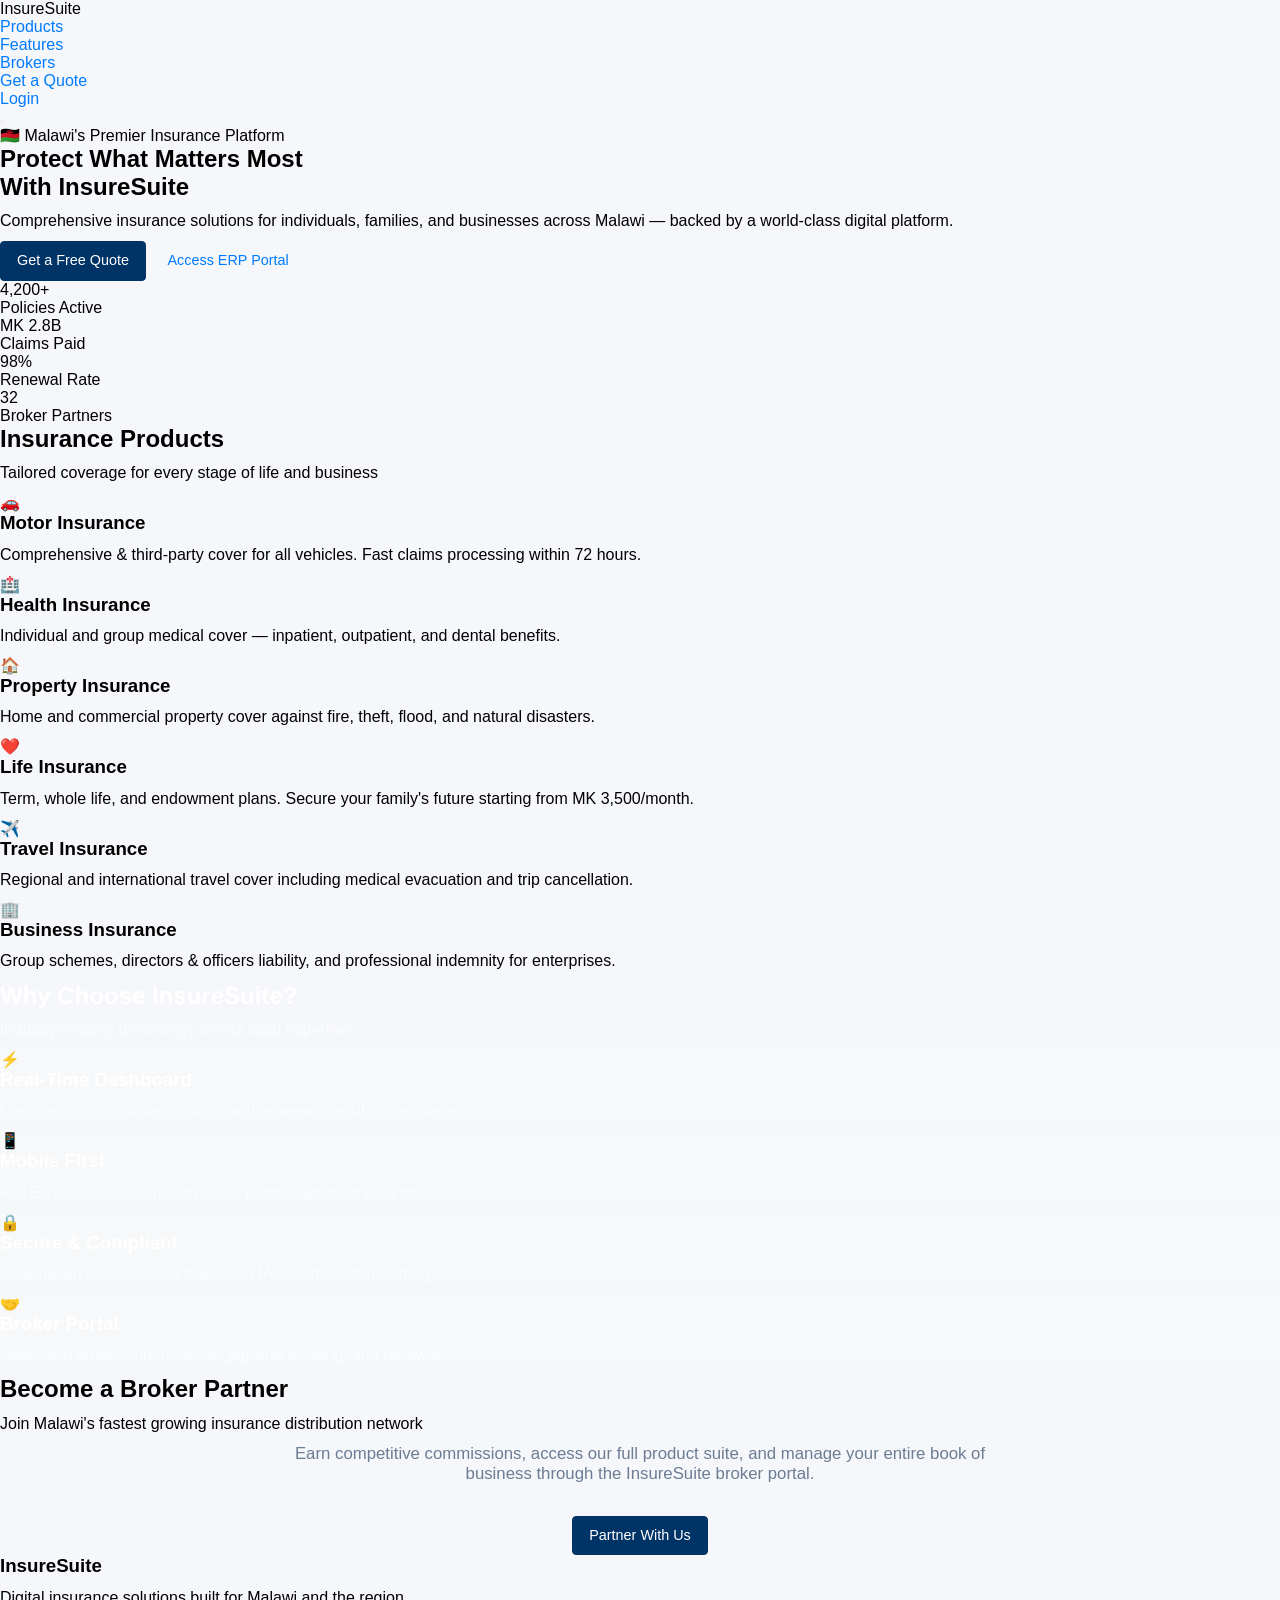
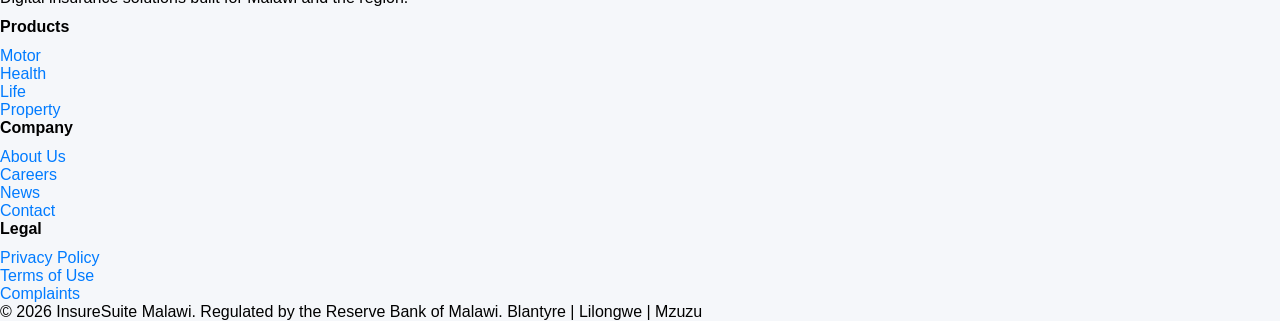
<file: index.html>
<!DOCTYPE html>
<html lang="en">
<head>
  <meta charset="UTF-8">
  <meta name="viewport" content="width=device-width,initial-scale=1.0">
  <title>Home | InsureSuite</title>
  <link rel="stylesheet" href="css/style.css">
  
</head>
<body>
<nav class="nav">
  <div class="nav-brand">Insure<span>Suite</span></div>
  <ul class="nav-links">
    <li><a href="#products">Products</a></li>
    <li><a href="#features">Features</a></li>
    <li><a href="#brokers">Brokers</a></li>
    <li><a href="quotes.html">Get a Quote</a></li>
    <li><a href="login.html" class="nav-cta">Login</a></li>
  </ul>
  <button class="nav-toggle" aria-label="Menu"><span></span><span></span><span></span></button>
</nav>

<section class="hero">
  <div class="hero-badge">🇲🇼 Malawi's Premier Insurance Platform</div>
  <h1>Protect What <span>Matters Most</span><br>With InsureSuite</h1>
  <p>Comprehensive insurance solutions for individuals, families, and businesses across Malawi — backed by a world-class digital platform.</p>
  <a href="quotes.html" class="btn btn-primary">Get a Free Quote</a>
  <a href="login.html" class="btn btn-outline">Access ERP Portal</a>
  <div class="hero-stats">
    <div class="stat"><div class="stat-num">4,200+</div><div class="stat-label">Policies Active</div></div>
    <div class="stat"><div class="stat-num">MK 2.8B</div><div class="stat-label">Claims Paid</div></div>
    <div class="stat"><div class="stat-num">98%</div><div class="stat-label">Renewal Rate</div></div>
    <div class="stat"><div class="stat-num">32</div><div class="stat-label">Broker Partners</div></div>
  </div>
</section>

<section id="products">
  <div class="section-title">
    <h2>Insurance Products</h2>
    <p>Tailored coverage for every stage of life and business</p>
  </div>
  <div class="grid-3">
    <div class="card"><div class="card-icon">🚗</div><h3>Motor Insurance</h3><p>Comprehensive & third-party cover for all vehicles. Fast claims processing within 72 hours.</p></div>
    <div class="card"><div class="card-icon">🏥</div><h3>Health Insurance</h3><p>Individual and group medical cover — inpatient, outpatient, and dental benefits.</p></div>
    <div class="card"><div class="card-icon">🏠</div><h3>Property Insurance</h3><p>Home and commercial property cover against fire, theft, flood, and natural disasters.</p></div>
    <div class="card"><div class="card-icon">❤️</div><h3>Life Insurance</h3><p>Term, whole life, and endowment plans. Secure your family's future starting from MK 3,500/month.</p></div>
    <div class="card"><div class="card-icon">✈️</div><h3>Travel Insurance</h3><p>Regional and international travel cover including medical evacuation and trip cancellation.</p></div>
    <div class="card"><div class="card-icon">🏢</div><h3>Business Insurance</h3><p>Group schemes, directors & officers liability, and professional indemnity for enterprises.</p></div>
  </div>
</section>

<section id="features" style="background:var(--primary);">
  <div class="section-title">
    <h2 style="color:#fff;">Why Choose InsureSuite?</h2>
    <p style="color:rgba(255,255,255,.6);">Industry-leading technology meets local expertise</p>
  </div>
  <div class="grid-4">
    <div class="card" style="background:rgba(255,255,255,.06);border-color:rgba(255,255,255,.1);">
      <div class="card-icon">⚡</div><h3 style="color:#fff;">Real-Time Dashboard</h3>
      <p style="color:rgba(255,255,255,.6);">Live metrics on policies, claims, and renewals — all in one place.</p>
    </div>
    <div class="card" style="background:rgba(255,255,255,.06);border-color:rgba(255,255,255,.1);">
      <div class="card-icon">📱</div><h3 style="color:#fff;">Mobile First</h3>
      <p style="color:rgba(255,255,255,.6);">Full ERP access on any device — phone, tablet, or desktop.</p>
    </div>
    <div class="card" style="background:rgba(255,255,255,.06);border-color:rgba(255,255,255,.1);">
      <div class="card-icon">🔒</div><h3 style="color:#fff;">Secure & Compliant</h3>
      <p style="color:rgba(255,255,255,.6);">Role-based access, audit trails, and IAIS-compliant reporting.</p>
    </div>
    <div class="card" style="background:rgba(255,255,255,.06);border-color:rgba(255,255,255,.1);">
      <div class="card-icon">🤝</div><h3 style="color:#fff;">Broker Portal</h3>
      <p style="color:rgba(255,255,255,.6);">Dedicated broker commissions, pipeline tracking, and renewals.</p>
    </div>
  </div>
</section>

<section id="brokers">
  <div class="section-title"><h2>Become a Broker Partner</h2><p>Join Malawi's fastest growing insurance distribution network</p></div>
  <div style="max-width:700px;margin:0 auto;text-align:center;">
    <p style="font-size:1.05rem;color:#6b7c93;margin-bottom:2rem;">Earn competitive commissions, access our full product suite, and manage your entire book of business through the InsureSuite broker portal.</p>
    <a href="quotes.html" class="btn btn-primary">Partner With Us</a>
  </div>
</section>

<footer>
  <div class="footer-grid">
    <div class="footer-brand">
      <h3>Insure<span>Suite</span></h3>
      <p>Digital insurance solutions built for Malawi and the region.</p>
    </div>
    <div class="footer-links"><h4>Products</h4><ul>
      <li><a href="#">Motor</a></li><li><a href="#">Health</a></li>
      <li><a href="#">Life</a></li><li><a href="#">Property</a></li>
    </ul></div>
    <div class="footer-links"><h4>Company</h4><ul>
      <li><a href="#">About Us</a></li><li><a href="#">Careers</a></li>
      <li><a href="#">News</a></li><li><a href="#">Contact</a></li>
    </ul></div>
    <div class="footer-links"><h4>Legal</h4><ul>
      <li><a href="#">Privacy Policy</a></li><li><a href="#">Terms of Use</a></li>
      <li><a href="#">Complaints</a></li>
    </ul></div>
  </div>
  <div class="footer-bottom">
    <span>© 2026 InsureSuite Malawi. Regulated by the Reserve Bank of Malawi.</span>
    <span>Blantyre | Lilongwe | Mzuzu</span>
  </div>
</footer>
<script src="js/app.js"></script></body></html>
</file>
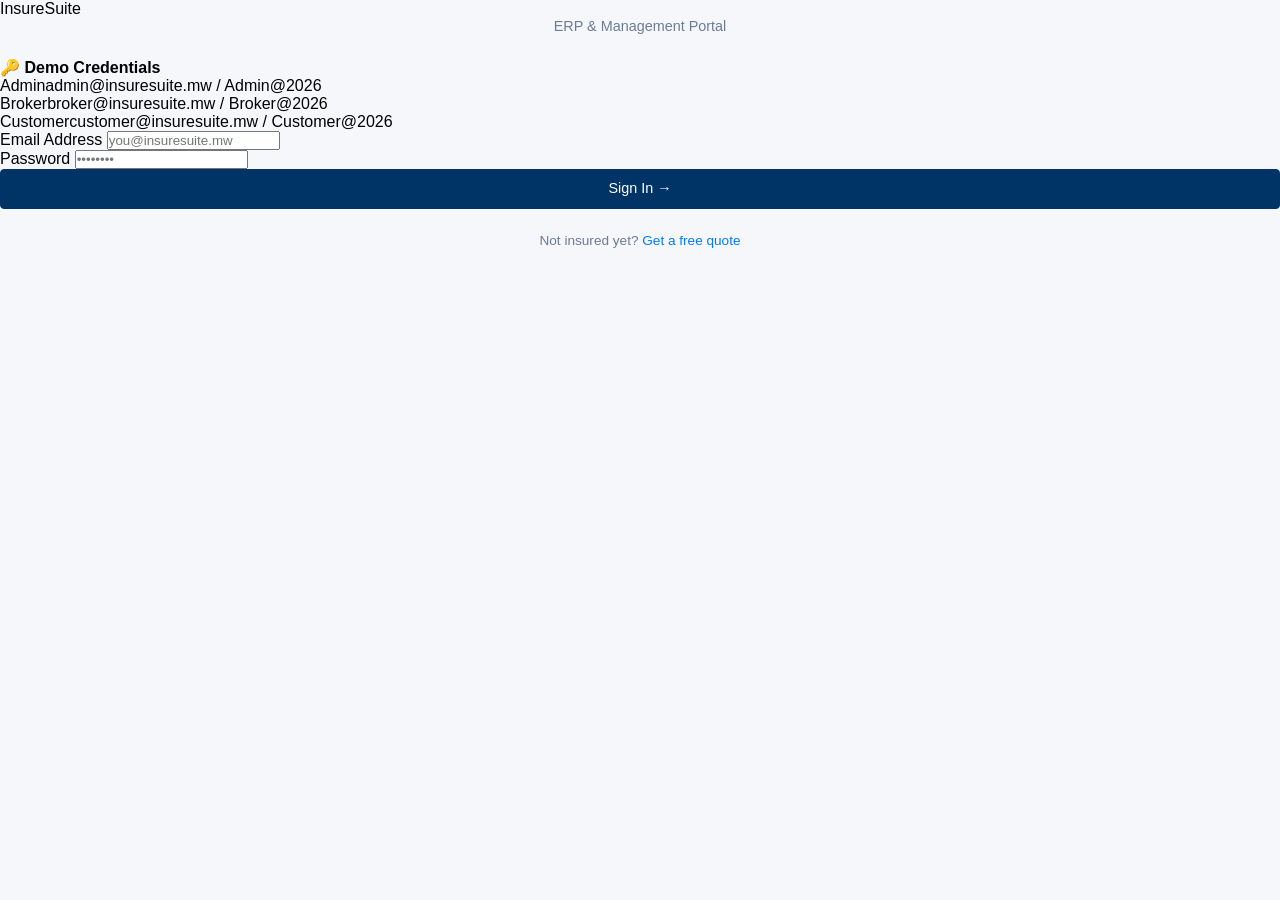
<file: brokers.html>
<!DOCTYPE html>
<html lang="en">
<head>
  <meta charset="UTF-8">
  <meta name="viewport" content="width=device-width,initial-scale=1.0">
  <title>Broker Partners | InsureSuite</title>
  <link rel="stylesheet" href="css/style.css">
  
</head>
<body><div class="app-layout">
    <aside class="sidebar" id="sidebar">
      <div class="sidebar-brand">Insure<span>Suite</span></div>
      <ul class="sidebar-nav">
        <li class="nav-section">Main</li>
        <li><a href="dashboard.html">🏠 Dashboard</a></li>
        <li class="nav-section">Insurance</li>
        <li><a href="policies.html">📋 Policies</a></li>
        <li><a href="claims.html">🛡️ Claims</a></li>
        <li><a href="customers.html">👥 Customers</a></li>
        <li><a href="brokers.html">🤝 Brokers</a></li>
        <li class="nav-section">Public</li>
        <li><a href="quotes.html">💬 Get a Quote</a></li>
        <li><a href="index.html">🌐 Public Site</a></li>
        <li class="nav-section">Account</li>
        <li><a href="#" class="logout-btn">🔓 Logout</a></li>
      </ul>
    </aside>
<div class="main-content">

    <div class="top-bar">
      <div style="display:flex;align-items:center;gap:1rem;">
        <button id="sideToggle" style="background:none;border:none;font-size:1.4rem;cursor:pointer;">☰</button>
        <span class="top-bar-title">Broker Partners</span>
      </div>
      <div class="user-chip">
        <div class="avatar">TI</div>
        <span style="font-size:.85rem;color:#6b7c93;">Tafika Itaye &nbsp;|&nbsp; Admin</span>
        <a href="#" class="logout-btn" style="font-size:.8rem;color:#e63946;margin-left:.5rem;">Logout</a>
      </div>
    </div>
<div class="card">
  <div style="display:flex;align-items:center;justify-content:space-between;margin-bottom:1.2rem;flex-wrap:wrap;gap:.8rem;">
    <div class="pill-row" style="margin:0;">
      <span class="pill active" onclick="filterTable('')">All</span>
      
    </div>
    <input type="text" id="searchBox" placeholder="🔍 Search..." style="width:220px;padding:.5rem .8rem;font-size:.85rem;">
  </div>
  <div class="table-wrap">
    <table>
      <thead><tr><th>ID</th><th>Name</th><th>Contact</th><th>Phone</th><th>Policies</th><th>Commission</th><th>Status</th></tr></thead>
      <tbody id="brokersTable"></tbody>
    </table>
  </div>
</div>
</div>
</div>
<script>
function filterTable(val){
  document.querySelectorAll('.pill').forEach(p=>p.classList.remove('active'));
  event.target.classList.add('active');
  document.querySelectorAll('#brokersTable tr').forEach(r=>{
    r.style.display = val===''||r.textContent.toLowerCase().includes(val) ? '' : 'none';
  });
}
document.addEventListener('input',()=>{
  const q=document.getElementById('searchBox').value.toLowerCase();
  document.querySelectorAll('#brokersTable tr').forEach(r=>{
    r.style.display=r.textContent.toLowerCase().includes(q)?'':'none';
  });
});
</script>
<script src="js/data.js"></script><script src="js/app.js"></script></body></html>
</file>
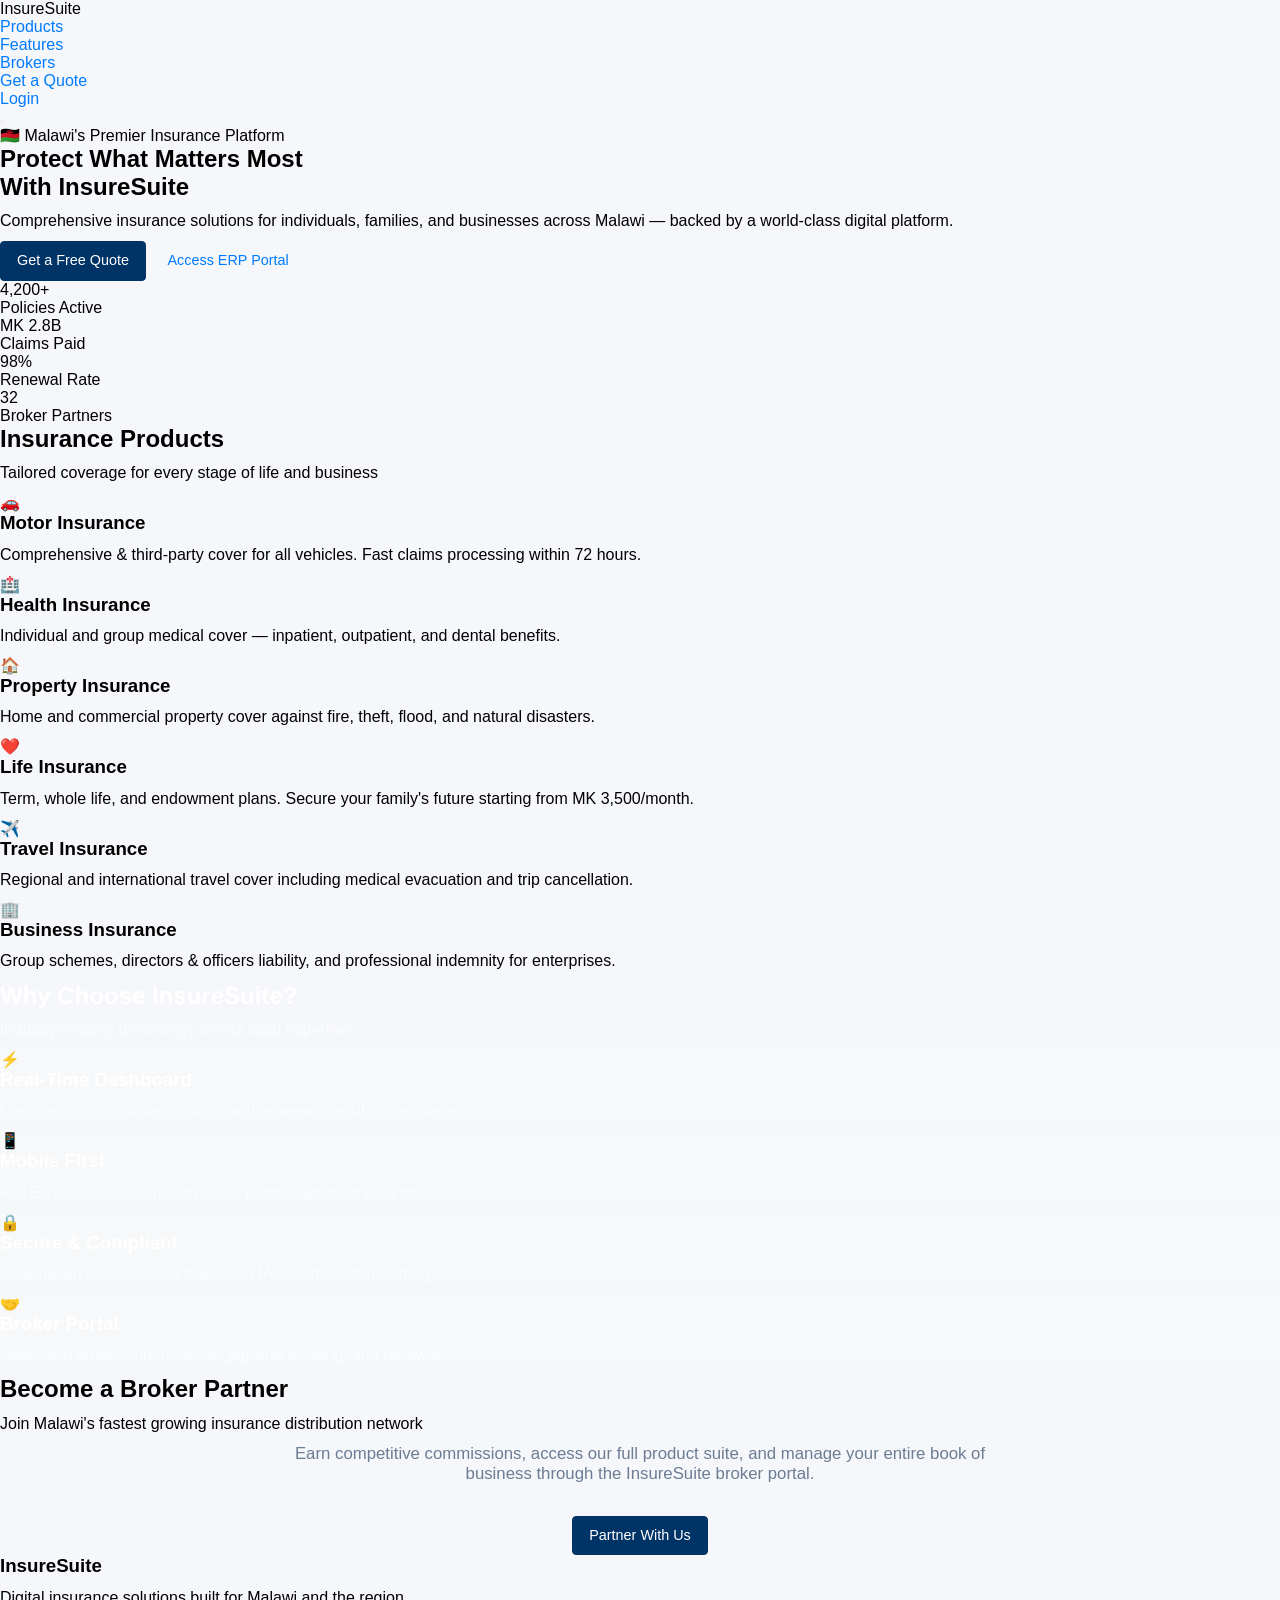
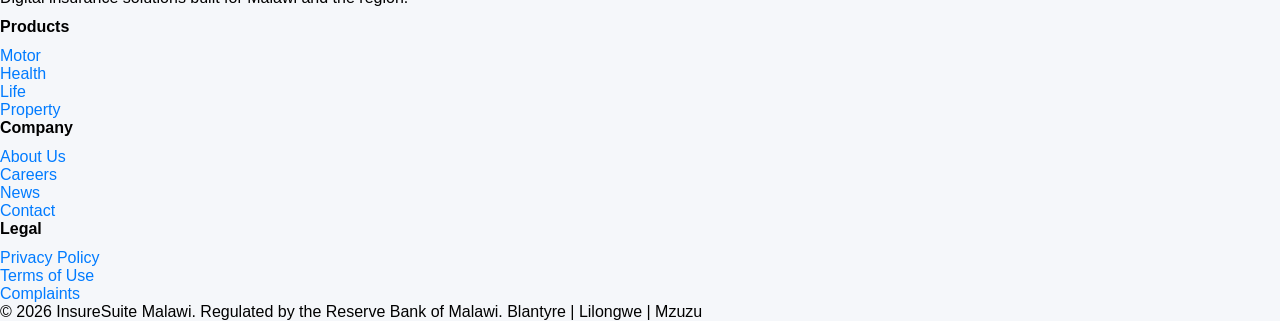
<file: claims.html>
<!DOCTYPE html>
<html lang="en">
<head>
  <meta charset="UTF-8" />
  <meta name="viewport" content="width=device-width, initial-scale=1.0" />
  <title>InsureSuite – Claims</title>
  <link rel="stylesheet" href="css/style.css" />
</head>
<body class="claims-page">

  <header class="suite-header">
    <h1>InsureSuite</h1>
    <div class="user-nav">
      <span id="sessionInfo"></span> •
      <a href="index.html">Logout</a>
    </div>
  </header>

  <nav class="main-menu">
    <a href="dashboard.html" class="menu-item">Dashboard</a>
    <a href="claims.html" class="menu-item active">Claims</a>
    <a href="policies.html" class="menu-item">Policies</a>
    <a href="crm.html" class="menu-item">CRM & Renewals</a>
    <a href="portfolio.html" class="menu-item">Portfolio</a>
    <a href="documents.html" class="menu-item">Documents</a>
    <a href="admin.html" class="menu-item">Admin</a>
  </nav>

  <main class="page-main">

    <section class="section-header">
      <h2>Claims Management</h2>
      <button id="newClaimBtn" class="btn btn-primary">Register New Claim (FNOL)</button>
    </section>

    <div id="claimFormWrap" class="form-card" style="display:none;">
      <h3>Register Claim</h3>
      <form id="claimForm">
        <div class="form-row">
          <label>Policy Number</label>
          <input type="text" id="claimPolicyNo" placeholder="POL-2025-001" required />
        </div>
        <div class="form-row">
          <label>Date of Loss</label>
          <input type="date" id="claimLossDate" required />
        </div>
        <div class="form-row">
          <label>Loss Description</label>
          <textarea id="claimDescription" rows="4" required></textarea>
        </div>
        <div class="form-row">
          <button type="submit" class="btn btn-primary">Save Claim</button>
          <button type="button" id="cancelClaimBtn" class="btn btn-secondary">Cancel</button>
        </div>
      </form>
    </div>

    <table id="claimsTable" class="data-table">
      <thead>
        <tr>
          <th>Claim #</th>
          <th>Policy</th>
          <th>Customer</th>
          <th>Loss Date</th>
          <th>Status</th>
          <th>Reserve</th>
          <th>Actions</th>
        </tr>
      </thead>
      <tbody></tbody>
    </table>

  </main>

  <script>
        // DUMMY DATA FOR CLAIMS PAGE
    window.data = {
      branches: [
        { id: 1, name: "Head Office – Blantyre", code: "BO" },
        { id: 2, name: "Lilongwe Branch", code: "LW" },
        { id: 3, name: "Mzuzu Branch", code: "MZ" }
      ],
      claims: [
        { id: 201, claimNo: "CLM-2025-001", policyNo: "POL-2025-001", customer: "Nyasa Insurance Agency", lossDate: "2025-03-15", status: "Registered", reserve: "MK 500,000" },
        { id: 202, claimNo: "CLM-2025-002", policyNo: "POL-2025-002", customer: "City Mall Ltd", lossDate: "2025-03-20", status: "Assessing", reserve: "MK 1,200,000" },
        { id: 203, claimNo: "CLM-2025-003", policyNo: "POL-2025-004", customer: "Rural Transport Co‑op", lossDate: "2025-03-25", status: "Approved", reserve: "MK 800,000" },
        { id: 204, claimNo: "CLM-2025-004", policyNo: "POL-2025-005", customer: "GreenGrocers Ltd", lossDate: "2025-03-28", status: "Closed", reserve: "MK 0" }
      ]
    };

    // APP LOGIC
    const app = {
      session: null,

      // Load stored session
      loadSession() {
        try {
          const s = localStorage.getItem("insuresuite-session");
          if (s) this.session = JSON.parse(s);
        } catch (e) {
          // ignore invalid JSON
        }
      },

      // Require valid session to show page
      requireSession() {
        if (!this.session) {
          window.location = "index.html";
          return false;
        }
        return true;
      },

      // Set role + branch in header
      setHeader() {
        const el = document.getElementById("sessionInfo");
        if (!el || !this.session) return;
        const branch = window.data.branches.find(b => b.id === this.session.branchId);
        el.textContent = `${this.session.role} • ${branch ? branch.name : "Unknown Branch"}`;
      },

      // Render claims table
      renderClaims() {
        const tbody = document.querySelector("#claimsTable tbody");
        if (!tbody) return;
        tbody.innerHTML = "";

        window.data.claims.forEach(claim => {
          const tr = document.createElement("tr");
          tr.innerHTML = `
            <td>${claim.claimNo}</td>
            <td>${claim.policyNo}</td>
            <td>${claim.customer}</td>
            <td>${claim.lossDate}</td>
            <td><span class="status-pill ${claim.status.toLowerCase()}">${claim.status}</span></td>
            <td>${claim.reserve}</td>
            <td>
              <button class="btn btn-xs btn-primary" data-id="${claim.id}" data-action="view">View</button>
              <button class="btn btn-xs btn-secondary" data-id="${claim.id}" data-action="approve">Approve</button>
            </td>
          `;
          tbody.appendChild(tr);
        });

        tbody.querySelectorAll("button[data-action]").forEach(btn => {
          btn.addEventListener("click", () => {
            const id = parseInt(btn.dataset.id);
            const claim = window.data.claims.find(x => x.id === id);
            if (!claim) return;

            if (btn.dataset.action === "view") {
              alert(`Claim ${claim.claimNo}
Policy: ${claim.policyNo}
Status: ${claim.status}
Reserve: ${claim.reserve}`);
            } else if (btn.dataset.action === "approve") {
              claim.status = "Approved";
              claim.reserve = "MK 0";
              this.renderClaims();
            }
          });
        });
      },

      // Claim form logic
      initForm() {
        const wrap  = document.getElementById("claimFormWrap");
        const form  = document.getElementById("claimForm");

        // Show form
        document.getElementById("newClaimBtn").addEventListener("click", () => {
          wrap.style.display = "block";
        });

        // Hide form
        document.getElementById("cancelClaimBtn").addEventListener("click", () => {
          wrap.style.display = "none";
        });

        // Submit new claim
        form.addEventListener("submit", (e) => {
          e.preventDefault();
          const newId = window.data.claims.reduce((m, c) => Math.max(m, c.id), 0) + 1;
          const policyNo = document.getElementById("claimPolicyNo").value.trim();
          const lossDate = document.getElementById("claimLossDate").value;
          const description = document.getElementById("claimDescription").value.trim();

          window.data.claims.push({
            id: newId,
            claimNo: `CLM-${Date.now().toString().slice(-6)}`,
            policyNo,
            customer: "Demo Customer",
            lossDate,
            status: "Registered",
            reserve: "MK 0",
            description
          });

          form.reset();
          wrap.style.display = "none";
          this.renderClaims();
        });
      },

      // Initialize page
      init() {
        this.loadSession();
        if (!this.requireSession()) return;
        this.setHeader();
        this.renderClaims();
        this.initForm();
      }
    };

    // Run on page load
    document.addEventListener("DOMContentLoaded", () => app.init());
  </script>
</body>
</html>
</file>
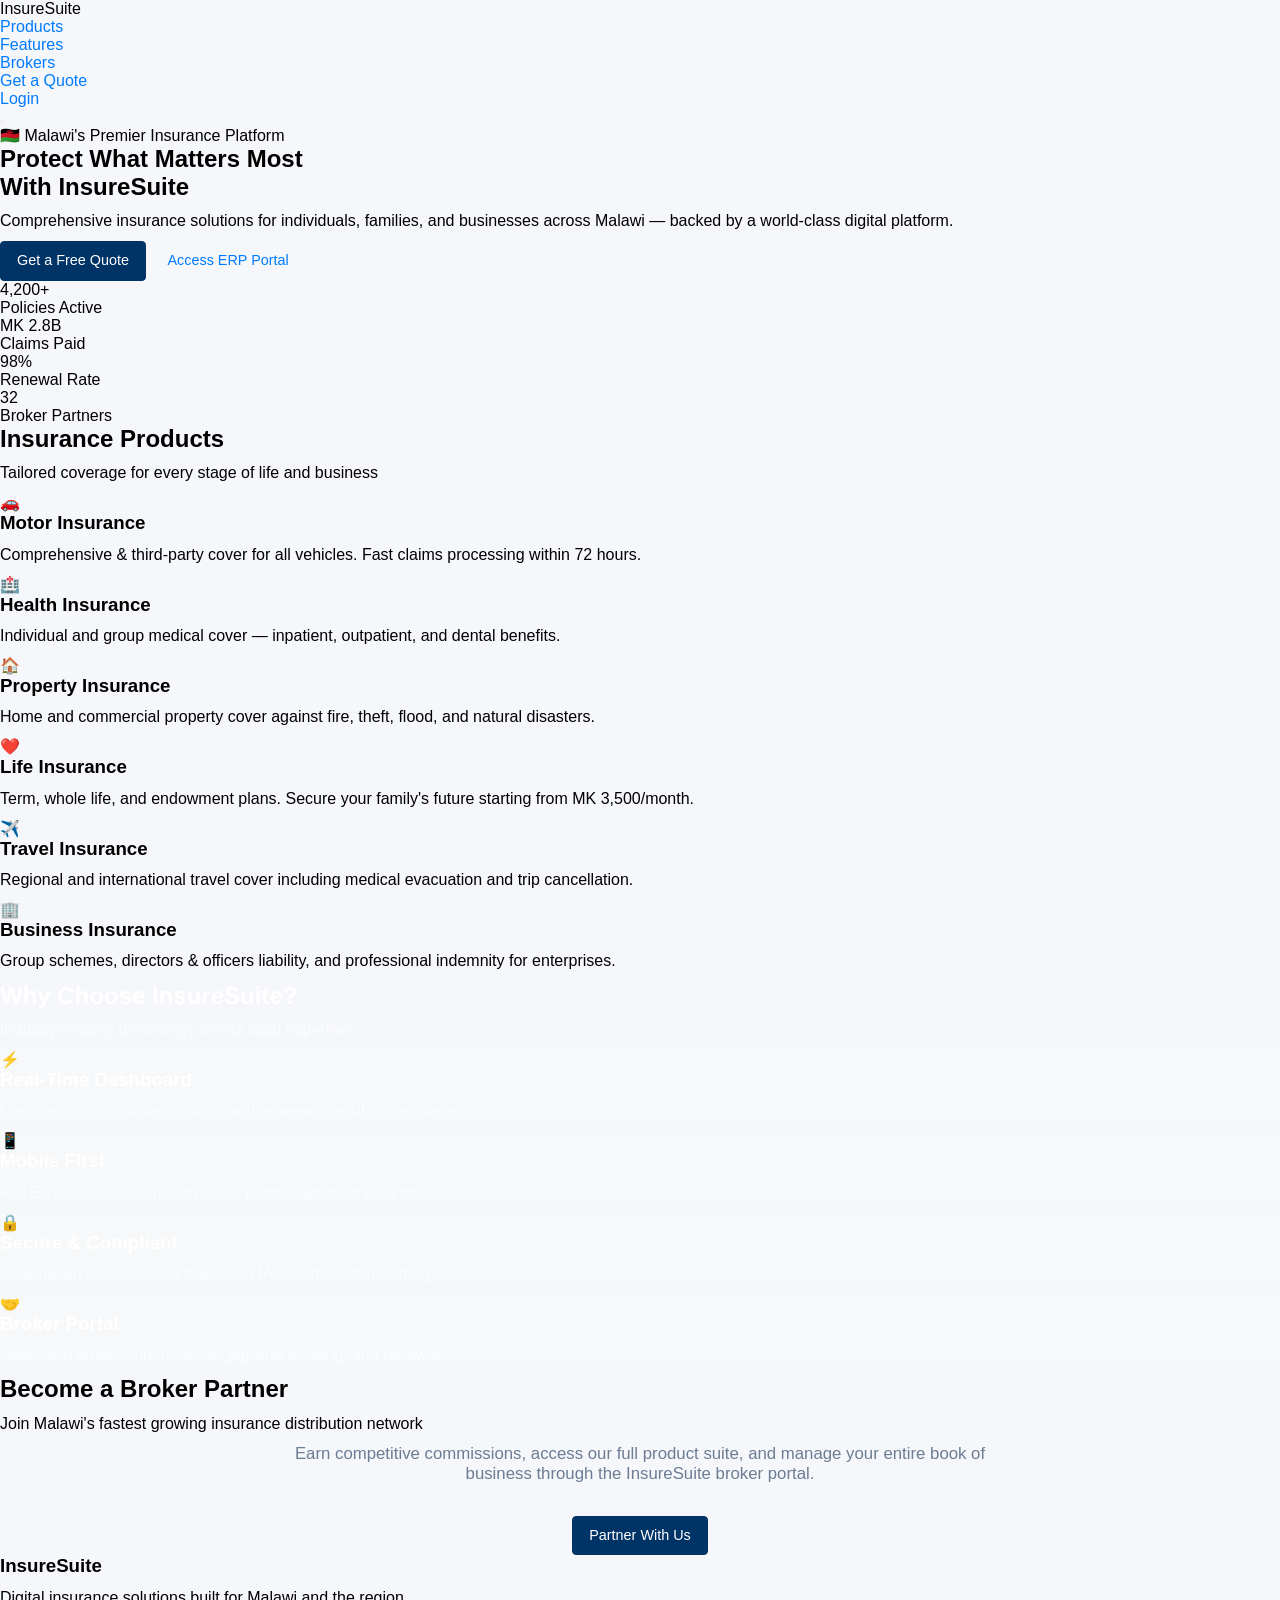
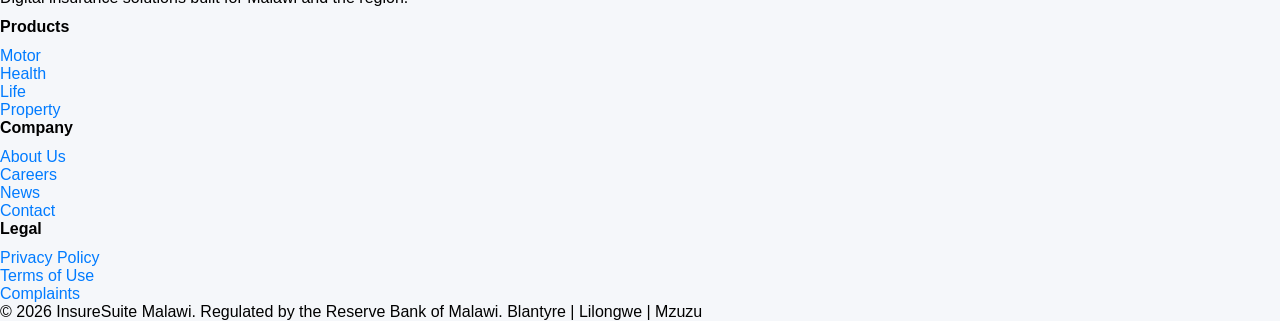
<file: crm.html>
<!DOCTYPE html>
<html lang="en">
<head>
  <meta charset="UTF-8" />
  <meta name="viewport" content="width=device-width, initial-scale=1.0" />
  <title>InsureSuite – CRM & Renewals</title>
  <link rel="stylesheet" href="css/style.css" />
</head>
<body class="crm-page">

  <header class="suite-header">
    <h1>InsureSuite</h1>
    <div class="user-nav">
      <span id="sessionInfo"></span> •
      <a href="index.html">Logout</a>
    </div>
  </header>

  <nav class="main-menu">
    <a href="dashboard.html" class="menu-item">Dashboard</a>
    <a href="claims.html" class="menu-item">Claims</a>
    <a href="policies.html" class="menu-item">Policies</a>
    <a href="crm.html" class="menu-item active">CRM & Renewals</a>
    <a href="portfolio.html" class="menu-item">Portfolio</a>
    <a href="documents.html" class="menu-item">Documents</a>
    <a href="admin.html" class="menu-item">Admin</a>
  </nav>

  <main class="page-main">

    <section class="section-header">
      <h2>CRM & Renewals</h2>
      <button id="newCustomerBtn" class="btn btn-primary">New Customer</button>
    </section>

    <div id="customerFormWrap" class="form-card" style="display:none;">
      <h3>Add Customer</h3>
      <form id="customerForm">
        <div class="form-row">
          <label>Name</label>
          <input type="text" id="custName" required />
        </div>
        <div class="form-row">
          <label>National ID</label>
          <input type="text" id="custNid" />
        </div>
        <div class="form-row">
          <label>Phone</label>
          <input type="text" id="custPhone" />
        </div>
        <div class="form-row">
          <label>Email</label>
          <input type="email" id="custEmail" />
        </div>
        <div class="form-row">
          <button type="submit" class="btn btn-primary">Save Customer</button>
          <button type="button" id="cancelCustomerBtn" class="btn btn-secondary">Cancel</button>
        </div>
      </form>
    </div>

    <table id="customersTable" class="data-table">
      <thead>
        <tr>
          <th>Customer</th>
          <th>Contact</th>
          <th>Last Policy</th>
          <th>Status</th>
          <th>Actions</th>
        </tr>
      </thead>
      <tbody></tbody>
    </table>

    <section style="margin-top:2rem;">
      <h3>Renewals Pipeline (Next 30 Days)</h3>
      <table id="renewalsTable" class="data-table">
        <thead>
          <tr>
            <th>Policy #</th>
            <th>Customer</th>
            <th>Due Date</th>
            <th>Status</th>
            <th>Actions</th>
          </tr>
        </thead>
        <tbody></tbody>
      </table>
    </section>

  </main>

  <script>
// DUMMY DATA FOR CRM PAGE
    window.data = {
      branches: [
        { id: 1, name: "Head Office – Blantyre", code: "BO" },
        { id: 2, name: "Lilongwe Branch", code: "LW" },
        { id: 3, name: "Mzuzu Branch", code: "MZ" }
      ],
      customers: [
        { id: 1, name: "Nyasa Insurance Agency", nid: "NIA-001", phone: "+265 111 111 111", email: "info@nyasa.co.mw", lastPolicy: "POL-2025-001", status: "Active" },
        { id: 2, name: "City Mall Ltd",         nid: "CML-002", phone: "+265 222 222 222", email: "accounts@citymall.co.mw", lastPolicy: "POL-2025-002", status: "Active" },
        { id: 3, name: "AutoPlus Ltd",          nid: "APL-003", phone: "+265 333 333 333", email: "ops@autoplus.co.mw", lastPolicy: "POL-2025-003", status: "Lapsed" },
        { id: 4, name: "Rural Transport Co-op", nid: "RTC-004", phone: "+265 444 444 444", email: "chair@rtc.coop", lastPolicy: "POL-2025-004", status: "Active" },
        { id: 5, name: "GreenGrocers Ltd",      nid: "GGL-005", phone: "+265 555 555 555", email: "sales@greengrocers.mw", lastPolicy: "POL-2025-005", status: "Active" }
      ],
      renewals: [
        { id: 1, policyNo: "POL-2025-001", customer: "Nyasa Insurance Agency", dueDate: "2025-04-05", status: "Pending" },
        { id: 2, policyNo: "POL-2025-002", customer: "City Mall Ltd",          dueDate: "2025-04-08", status: "ContactedPhone" },
        { id: 3, policyNo: "POL-2025-004", customer: "Rural Transport Co‑op", dueDate: "2025-04-12", status: "ContactedEmail" },
        { id: 4, policyNo: "POL-2025-005", customer: "GreenGrocers Ltd",      dueDate: "2025-04-15", status: "OfferSent" }
      ]
    };

    // APP LOGIC
    const app = {
      session: null,

      // Load stored session
      loadSession() {
        try {
          const s = localStorage.getItem("insuresuite-session");
          if (s) this.session = JSON.parse(s);
        } catch (e) {
          // ignore invalid JSON
        }
      },

      // Require valid session to show page
      requireSession() {
        if (!this.session) {
          window.location = "index.html";
          return false;
        }
        return true;
      },

      // Set role + branch in header
      setHeader() {
        const el = document.getElementById("sessionInfo");
        if (!el || !this.session) return;
        const branch = window.data.branches.find(b => b.id === this.session.branchId);
        el.textContent = `${this.session.role} • ${branch ? branch.name : "Unknown Branch"}`;
      },

      // Render customer list
      renderCustomers() {
        const tbody = document.querySelector("#customersTable tbody");
        if (!tbody) return;
        tbody.innerHTML = "";

        window.data.customers.forEach(c => {
          const tr = document.createElement("tr");
          tr.innerHTML = `
            <td>${c.name}</td>
            <td>${c.phone}<br><small>${c.email}</small></td>
            <td>${c.lastPolicy}</td>
            <td><span class="status-pill ${c.status.toLowerCase()}">${c.status}</span></td>
            <td>
              <button class="btn btn-xs btn-primary" data-id="${c.id}" data-action="view">View</button>
            </td>
          `;
          tbody.appendChild(tr);
        });

        tbody.querySelectorAll("button[data-action]").forEach(btn => {
          btn.addEventListener("click", () => {
            const id = parseInt(btn.dataset.id);
            const c = window.data.customers.find(x => x.id === id);
            if (!c) return;
            if (btn.dataset.action === "view") {
              alert(`Customer: ${c.name}
Contact: ${c.phone}
Email: ${c.email}
Last Policy: ${c.lastPolicy}`);
            }
          });
        });
      },

      // Render renewals
      renderRenewals() {
        const tbody = document.querySelector("#renewalsTable tbody");
        if (!tbody) return;
        tbody.innerHTML = "";

        window.data.renewals.forEach(r => {
          const tr = document.createElement("tr");
          tr.innerHTML = `
            <td>${r.policyNo}</td>
            <td>${r.customer}</td>
            <td>${r.dueDate}</td>
            <td><span class="status-pill ${r.status.toLowerCase()}">${r.status}</span></td>
            <td>
              <button class="btn btn-xs btn-primary" data-id="${r.id}" data-action="follow">Follow Up</button>
            </td>
          `;
          tbody.appendChild(tr);
        });

        tbody.querySelectorAll("button[data-action]").forEach(btn => {
          btn.addEventListener("click", () => {
            const id = parseInt(btn.dataset.id);
            const r = window.data.renewals.find(x => x.id === id);
            if (!r) return;
            if (btn.dataset.action === "follow") {
              alert(`Follow up: ${r.policyNo} for ${r.customer}`);
            }
          });
        });
      },

      // Customer form logic
      initForm() {
        const wrap = document.getElementById("customerFormWrap");
        const form = document.getElementById("customerForm");

        // Show form
        document.getElementById("newCustomerBtn").addEventListener("click", () => {
          wrap.style.display = "block";
        });

        // Hide form
        document.getElementById("cancelCustomerBtn").addEventListener("click", () => {
          wrap.style.display = "none";
        });

        // Submit new customer
        form.addEventListener("submit", (e) => {
          e.preventDefault();
          const newId = window.data.customers.reduce((m, c) => Math.max(m, c.id), 0) + 1;
          const name  = document.getElementById("custName").value.trim();
          const nid   = document.getElementById("custNid").value.trim();
          const phone = document.getElementById("custPhone").value.trim();
          const email = document.getElementById("custEmail").value.trim();

          window.data.customers.push({
            id: newId,
            name,
            nid,
            phone,
            email,
            lastPolicy: "—",
            status: "Active"
          });

          form.reset();
          wrap.style.display = "none";
          this.renderCustomers();
        });
      },

      // Initialize page
      init() {
        this.loadSession();
        if (!this.requireSession()) return;
        this.setHeader();
        this.renderCustomers();
        this.renderRenewals();
        this.initForm();
      }
    };

    // Run on page load
    document.addEventListener("DOMContentLoaded", () => app.init());
  </script>
</body>
</html>
</file>
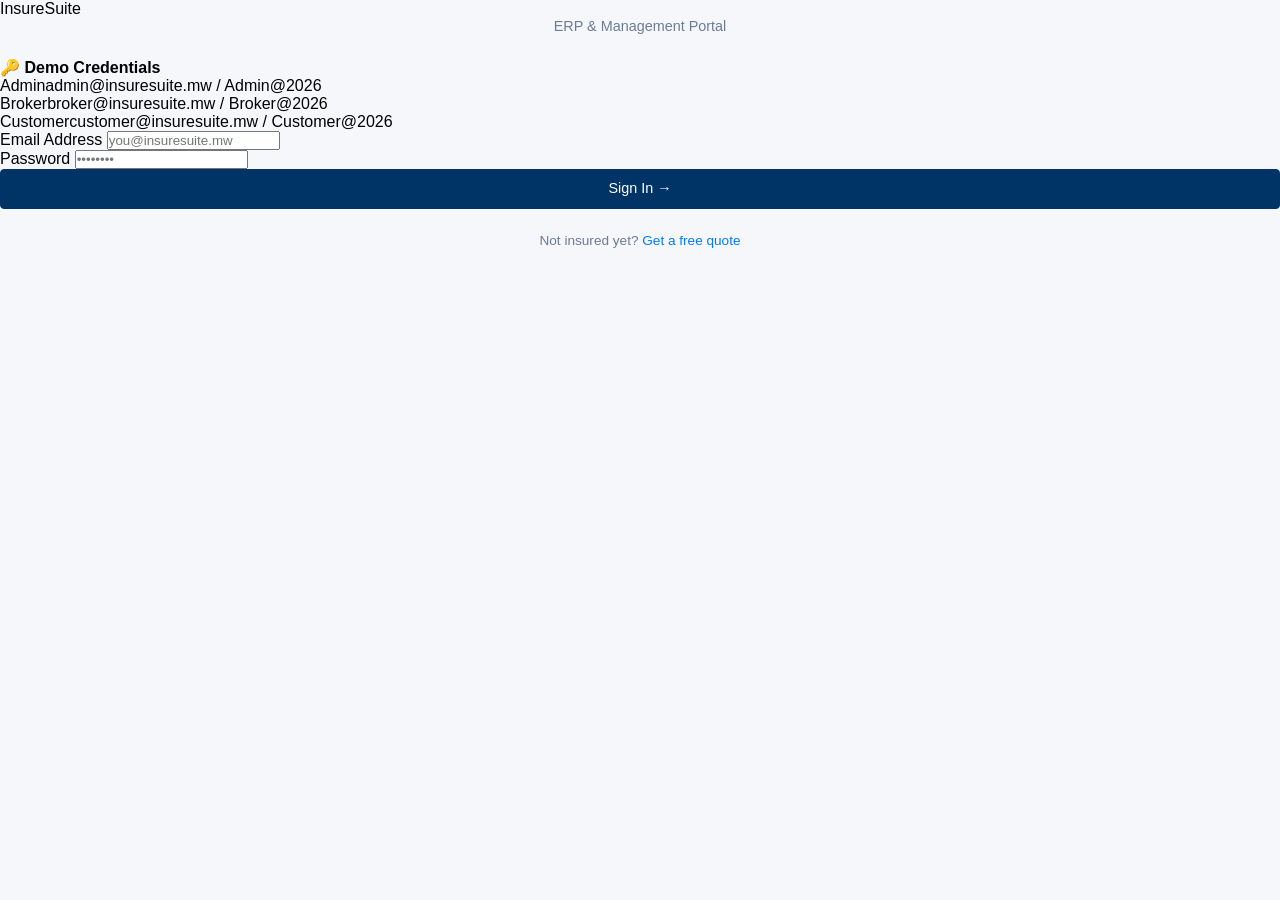
<file: customers.html>
<!DOCTYPE html>
<html lang="en">
<head>
  <meta charset="UTF-8">
  <meta name="viewport" content="width=device-width,initial-scale=1.0">
  <title>Customers | InsureSuite</title>
  <link rel="stylesheet" href="css/style.css">
  
</head>
<body><div class="app-layout">
    <aside class="sidebar" id="sidebar">
      <div class="sidebar-brand">Insure<span>Suite</span></div>
      <ul class="sidebar-nav">
        <li class="nav-section">Main</li>
        <li><a href="dashboard.html">🏠 Dashboard</a></li>
        <li class="nav-section">Insurance</li>
        <li><a href="policies.html">📋 Policies</a></li>
        <li><a href="claims.html">🛡️ Claims</a></li>
        <li><a href="customers.html">👥 Customers</a></li>
        <li><a href="brokers.html">🤝 Brokers</a></li>
        <li class="nav-section">Public</li>
        <li><a href="quotes.html">💬 Get a Quote</a></li>
        <li><a href="index.html">🌐 Public Site</a></li>
        <li class="nav-section">Account</li>
        <li><a href="#" class="logout-btn">🔓 Logout</a></li>
      </ul>
    </aside>
<div class="main-content">

    <div class="top-bar">
      <div style="display:flex;align-items:center;gap:1rem;">
        <button id="sideToggle" style="background:none;border:none;font-size:1.4rem;cursor:pointer;">☰</button>
        <span class="top-bar-title">Customers</span>
      </div>
      <div class="user-chip">
        <div class="avatar">TI</div>
        <span style="font-size:.85rem;color:#6b7c93;">Tafika Itaye &nbsp;|&nbsp; Admin</span>
        <a href="#" class="logout-btn" style="font-size:.8rem;color:#e63946;margin-left:.5rem;">Logout</a>
      </div>
    </div>
<div class="card">
  <div style="display:flex;align-items:center;justify-content:space-between;margin-bottom:1.2rem;flex-wrap:wrap;gap:.8rem;">
    <div class="pill-row" style="margin:0;">
      <span class="pill active" onclick="filterTable('')">All</span>
      <span class="pill" onclick="filterTable('active')">Active</span>
       <span class="pill" onclick="filterTable('pending')">Pending</span>
    </div>
    <input type="text" id="searchBox" placeholder="🔍 Search..." style="width:220px;padding:.5rem .8rem;font-size:.85rem;">
  </div>
  <div class="table-wrap">
    <table>
      <thead><tr><th>ID</th><th>Name</th><th>Email</th><th>Phone</th><th>Policies</th><th>Status</th></tr></thead>
      <tbody id="customersTable"></tbody>
    </table>
  </div>
</div>
</div>
</div>
<script>
function filterTable(val){
  document.querySelectorAll('.pill').forEach(p=>p.classList.remove('active'));
  event.target.classList.add('active');
  document.querySelectorAll('#customersTable tr').forEach(r=>{
    r.style.display = val===''||r.textContent.toLowerCase().includes(val) ? '' : 'none';
  });
}
document.addEventListener('input',()=>{
  const q=document.getElementById('searchBox').value.toLowerCase();
  document.querySelectorAll('#customersTable tr').forEach(r=>{
    r.style.display=r.textContent.toLowerCase().includes(q)?'':'none';
  });
});
</script>
<script src="js/data.js"></script><script src="js/app.js"></script></body></html>
</file>
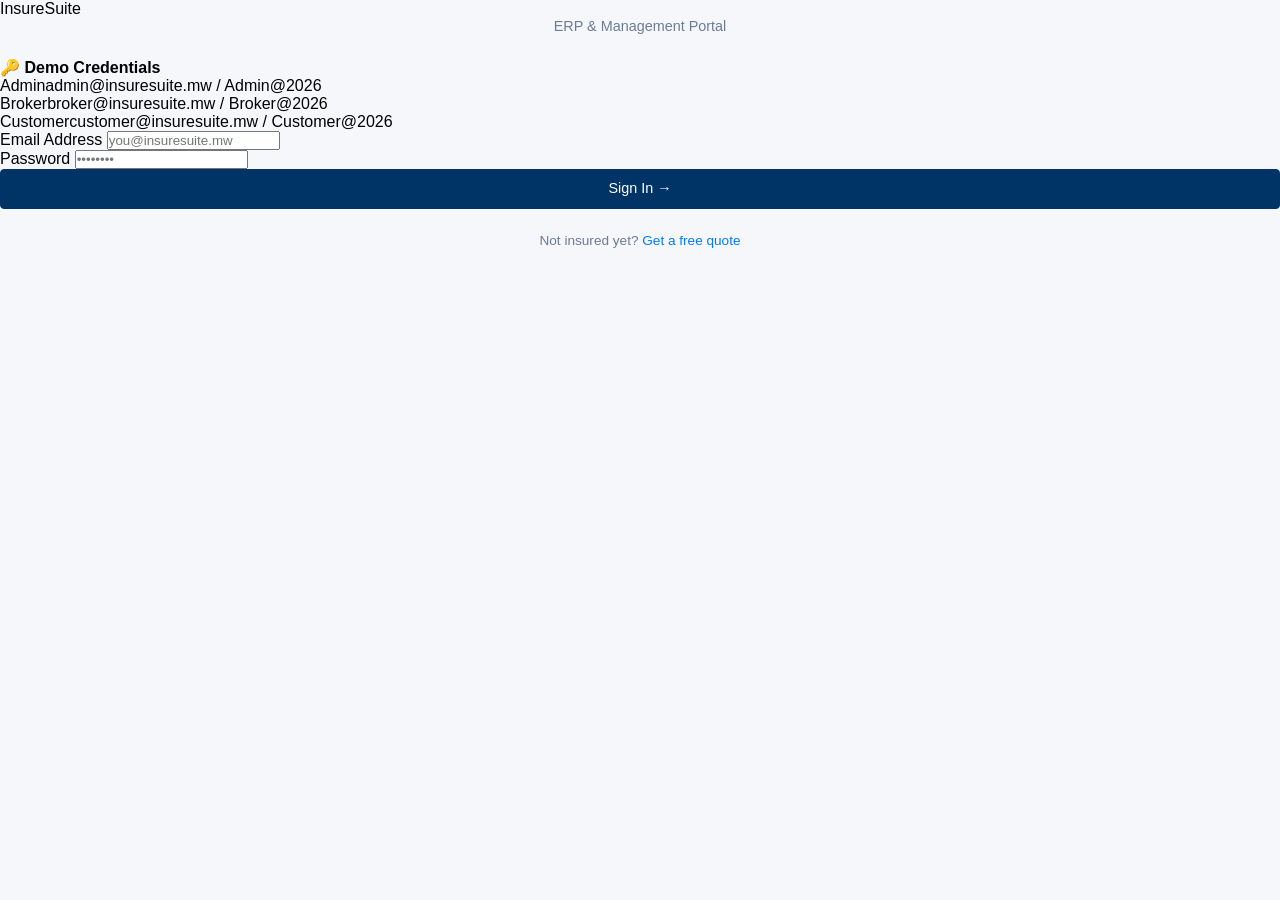
<file: dashboard.html>
<!DOCTYPE html>
<html lang="en">
<head>
  <meta charset="UTF-8">
  <meta name="viewport" content="width=device-width,initial-scale=1.0">
  <title>Dashboard | InsureSuite</title>
  <link rel="stylesheet" href="css/style.css">
  
</head>
<body><div class="app-layout">
    <aside class="sidebar" id="sidebar">
      <div class="sidebar-brand">Insure<span>Suite</span></div>
      <ul class="sidebar-nav">
        <li class="nav-section">Main</li>
        <li><a href="dashboard.html">🏠 Dashboard</a></li>
        <li class="nav-section">Insurance</li>
        <li><a href="policies.html">📋 Policies</a></li>
        <li><a href="claims.html">🛡️ Claims</a></li>
        <li><a href="customers.html">👥 Customers</a></li>
        <li><a href="brokers.html">🤝 Brokers</a></li>
        <li class="nav-section">Public</li>
        <li><a href="quotes.html">💬 Get a Quote</a></li>
        <li><a href="index.html">🌐 Public Site</a></li>
        <li class="nav-section">Account</li>
        <li><a href="#" class="logout-btn">🔓 Logout</a></li>
      </ul>
    </aside>
<div class="main-content">

    <div class="top-bar">
      <div style="display:flex;align-items:center;gap:1rem;">
        <button id="sideToggle" style="background:none;border:none;font-size:1.4rem;cursor:pointer;">☰</button>
        <span class="top-bar-title">Dashboard</span>
      </div>
      <div class="user-chip">
        <div class="avatar">TI</div>
        <span style="font-size:.85rem;color:#6b7c93;">Tafika Itaye &nbsp;|&nbsp; Admin</span>
        <a href="#" class="logout-btn" style="font-size:.8rem;color:#e63946;margin-left:.5rem;">Logout</a>
      </div>
    </div>
  <div class="metrics">
    <div class="metric"><div class="metric-value" id="totalPolicies">–</div><div class="metric-label">Total Policies</div><div class="metric-change up">↑ 12% this month</div></div>
    <div class="metric"><div class="metric-value" id="activePolicies">–</div><div class="metric-label">Active Policies</div><div class="metric-change up">↑ 8%</div></div>
    <div class="metric"><div class="metric-value" id="pendingClaims">–</div><div class="metric-label">Pending Claims</div><div class="metric-change down">↓ Review needed</div></div>
    <div class="metric"><div class="metric-value" id="totalCustomers">–</div><div class="metric-label">Customers</div><div class="metric-change up">↑ 5 new</div></div>
    <div class="metric"><div class="metric-value">MK 612K</div><div class="metric-label">Premiums This Month</div><div class="metric-change up">↑ 18%</div></div>
  </div>

  <div style="display:grid;grid-template-columns:1fr 1fr;gap:1.5rem;flex-wrap:wrap;">
    <div class="card"><h3 style="margin-bottom:1rem;">Recent Policies</h3>
      <div class="table-wrap"><table>
        <thead><tr><th>ID</th><th>Customer</th><th>Type</th><th>Status</th></tr></thead>
        <tbody id="policiesTable"></tbody>
      </table></div>
      <a href="policies.html" style="display:block;margin-top:1rem;font-size:.85rem;">View all →</a>
    </div>
    <div class="card"><h3 style="margin-bottom:1rem;">Recent Claims</h3>
      <div class="table-wrap"><table>
        <thead><tr><th>ID</th><th>Customer</th><th>Amount</th><th>Status</th></tr></thead>
        <tbody id="claimsTable"></tbody>
      </table></div>
      <a href="claims.html" style="display:block;margin-top:1rem;font-size:.85rem;">View all →</a>
    </div>
  </div>
</div>
</div>
<script src="js/data.js"></script><script src="js/app.js"></script></body></html>
</file>
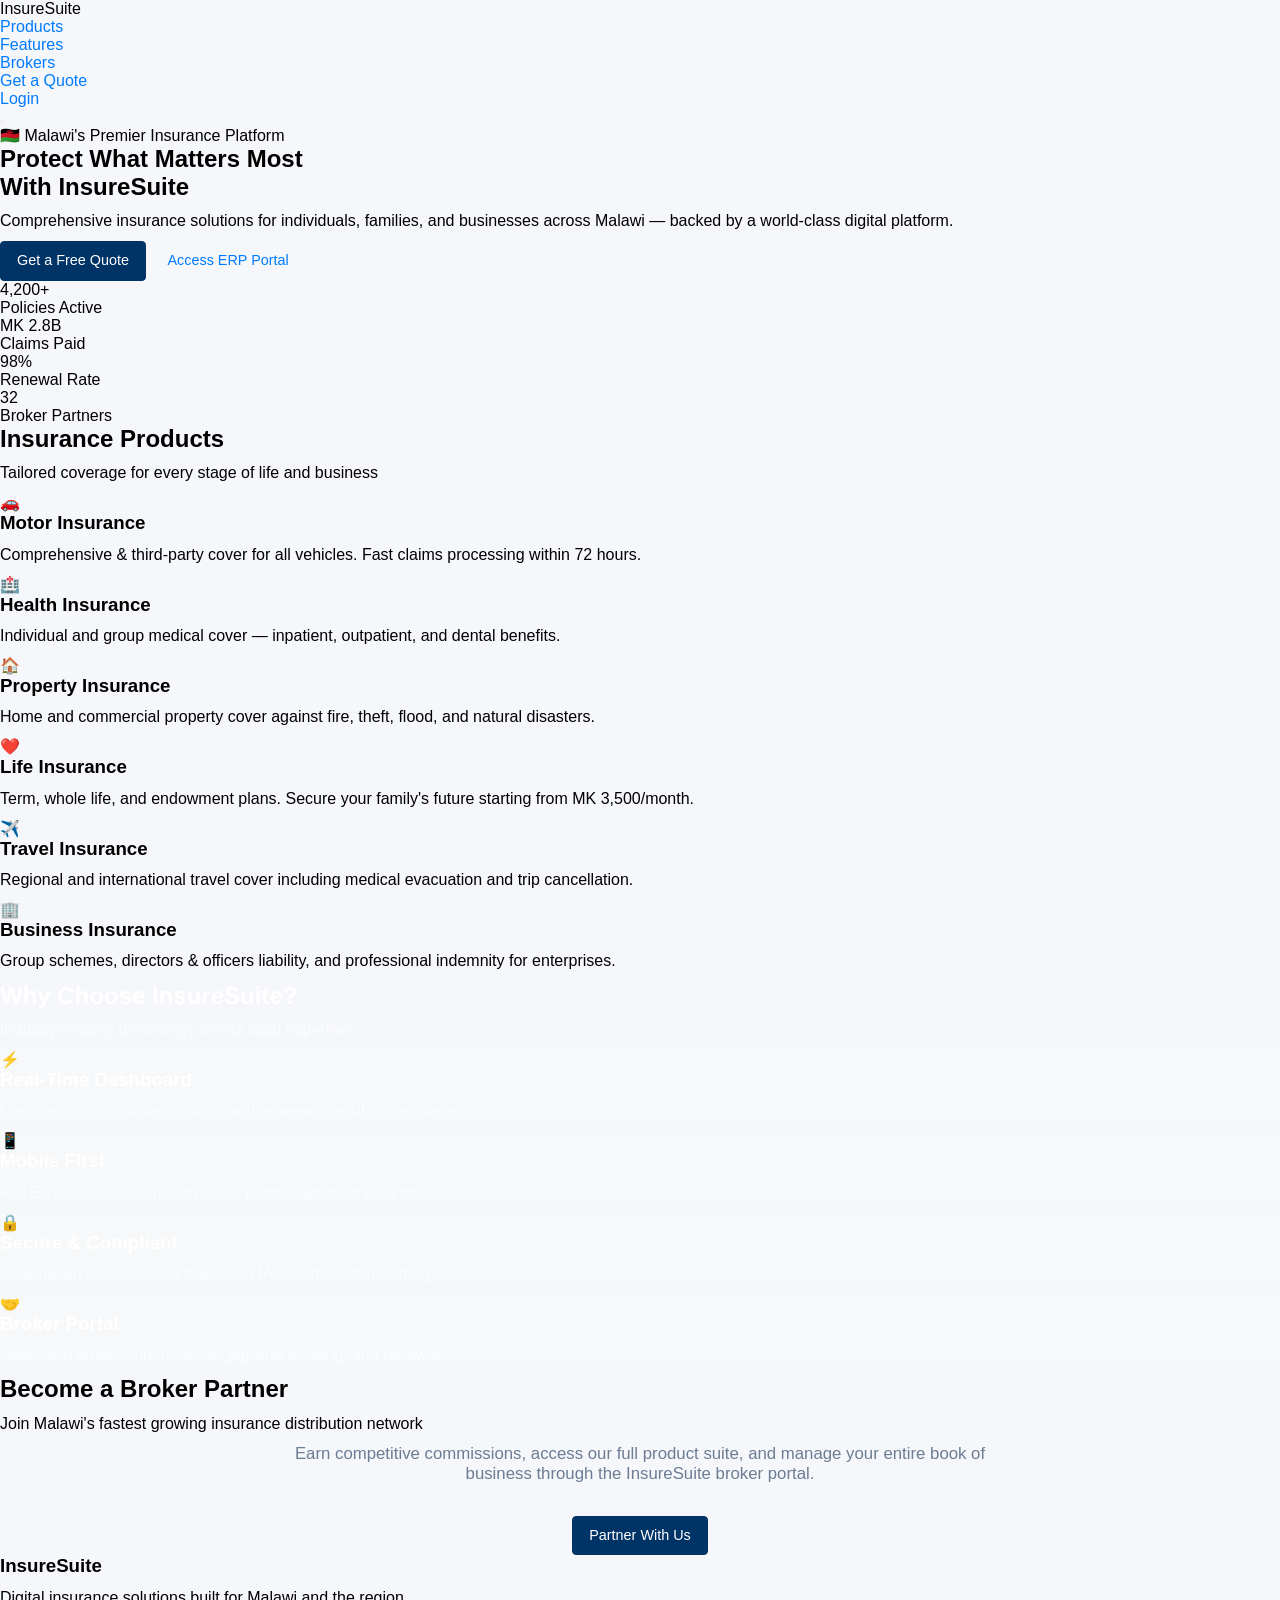
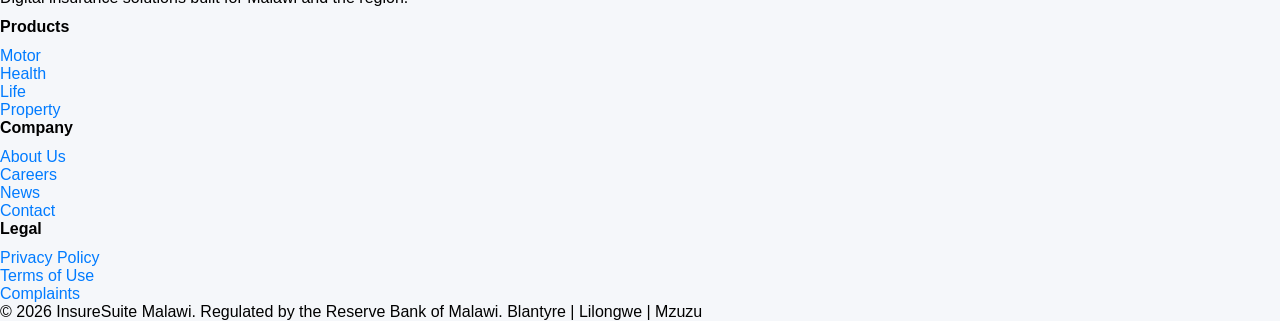
<file: documents.html>
<!DOCTYPE html>
<html lang="en">
<head>
  <meta charset="UTF-8" />
  <meta name="viewport" content="width=device-width, initial-scale=1.0" />
  <title>InsureSuite – Documents</title>
  <link rel="stylesheet" href="css/style.css" />
</head>
<body class="documents-page">
  <header class="suite-header">
    <h1>InsureSuite</h1>
    <div class="user-nav">
      <span id="sessionInfo"></span> •
      <a href="index.html" id="logoutBtn">Logout</a>
    </div>
  </header>

  <nav class="main-menu">
    <a href="dashboard.html" class="menu-item">Dashboard</a>
    <a href="claims.html" class="menu-item">Claims</a>
    <a href="policies.html" class="menu-item">Policies</a>
    <a href="crm.html" class="menu-item">CRM & Renewals</a>
    <a href="portfolio.html" class="menu-item">Portfolio</a>
    <a href="documents.html" class="menu-item active">Documents</a>
    <a href="admin.html" class="menu-item">Admin</a>
  </nav>

  <main class="page-main">
    <section class="section-header">
      <h2>Document & Records Management</h2>
      <button id="newDocBtn" class="btn btn-primary">Upload Document</button>
    </section>

    <div id="docFormWrap" class="form-card" style="display:none;">
      <h3>Upload Document</h3>
      <form id="docForm">
        <div class="form-row">
          <label>Title</label>
          <input type="text" id="docTitle" required />
        </div>
        <div class="form-row">
          <label>Category</label>
          <select id="docCategory" required>
            <option>Policy</option>
            <option>Claim</option>
            <option>Customer</option>
            <option>General</option>
          </select>
        </div>
        <div class="form-row">
          <label>Related Reference</label>
          <input type="text" id="docRef" placeholder="POL-2025-001 / CLM-2025-002" />
        </div>
        <div class="form-row">
          <label>File</label>
          <input type="file" id="docFile" />
        </div>
        <div class="form-row">
          <button type="submit" class="btn btn-primary">Save Document</button>
          <button type="button" id="cancelDocBtn" class="btn btn-secondary">Cancel</button>
        </div>
      </form>
    </div>

    <table class="data-table" id="documentsTable">
      <thead>
        <tr>
          <th>Document</th>
          <th>Category</th>
          <th>Reference</th>
          <th>Uploaded By</th>
          <th>Actions</th>
        </tr>
      </thead>
      <tbody></tbody>
    </table>
  </main>

  <script>
    window.data = {
      branches: [
        { id: 1, name: "Head Office – Blantyre", code: "BO" },
        { id: 2, name: "Lilongwe Branch", code: "LW" },
        { id: 3, name: "Mzuzu Branch", code: "MZ" }
      ],
      documents: [
        { id: 1, title: "Policy Schedule POL-2025-001", category: "Policy", ref: "POL-2025-001", uploadedBy: "Underwriter" },
        { id: 2, title: "Claim Photos CLM-2025-002", category: "Claim", ref: "CLM-2025-002", uploadedBy: "Claims Handler" },
        { id: 3, title: "Customer KYC Form", category: "Customer", ref: "CUST-001", uploadedBy: "Front Desk" },
        { id: 4, title: "Renewal Quotation POL-2025-004", category: "Policy", ref: "POL-2025-004", uploadedBy: "Underwriter" }
      ]
    };

    const app = {
      session: null,
      loadSession() {
        const s = localStorage.getItem("insuresuite-session");
        if (s) this.session = JSON.parse(s);
      },
      requireSession() {
        if (!this.session) {
          window.location = "index.html";
          return false;
        }
        return true;
      },
      setHeader() {
        const el = document.getElementById("sessionInfo");
        if (!el || !this.session) return;
        const branch = window.data.branches.find(b => b.id === this.session.branchId);
        el.textContent = `${this.session.role} • ${branch ? branch.name : "Unknown Branch"}`;
      },
      renderDocs() {
        const tbody = document.querySelector("#documentsTable tbody");
        tbody.innerHTML = "";
        window.data.documents.forEach(doc => {
          const tr = document.createElement("tr");
          tr.innerHTML = `
            <td>${doc.title}</td>
            <td>${doc.category}</td>
            <td>${doc.ref}</td>
            <td>${doc.uploadedBy}</td>
            <td>
              <button class="btn btn-xs btn-primary" data-id="${doc.id}" data-action="view">View</button>
              <button class="btn btn-xs btn-secondary" data-id="${doc.id}" data-action="delete">Delete</button>
            </td>
          `;
          tbody.appendChild(tr);
        });
        tbody.querySelectorAll("button").forEach(btn => {
          btn.addEventListener("click", () => {
            const doc = window.data.documents.find(x => x.id === parseInt(btn.dataset.id));
            if (!doc) return;
            if (btn.dataset.action === "view") {
              alert(`Document: ${doc.title}
Category: ${doc.category}
Reference: ${doc.ref}`);
            } else {
              if (confirm(`Delete "${doc.title}"?`)) {
                window.data.documents = window.data.documents.filter(x => x.id !== doc.id);
                this.renderDocs();
              }
            }
          });
        });
      },
      initForm() {
        const wrap = document.getElementById("docFormWrap");
        document.getElementById("newDocBtn").addEventListener("click", () => wrap.style.display = "block");
        document.getElementById("cancelDocBtn").addEventListener("click", () => wrap.style.display = "none");
        document.getElementById("docForm").addEventListener("submit", (e) => {
          e.preventDefault();
          const newId = Math.max(...window.data.documents.map(d => d.id)) + 1;
          window.data.documents.unshift({
            id: newId,
            title: document.getElementById("docTitle").value.trim(),
            category: document.getElementById("docCategory").value,
            ref: document.getElementById("docRef").value.trim() || "—",
            uploadedBy: this.session ? this.session.role : "Demo User"
          });
          e.target.reset();
          wrap.style.display = "none";
          this.renderDocs();
        });
      },
      init() {
        this.loadSession();
        if (!this.requireSession()) return;
        this.setHeader();
        this.renderDocs();
        this.initForm();
      }
    };

    document.addEventListener("DOMContentLoaded", () => app.init());
  </script>
</body>
</html>        { id: 2, title: "Claim Scene Photos CLM-2025-002", category: "Claim", entityId: "202", branch: 1, uploadedBy: "Claims Handler 1" },
        { id: 3, title: "Renewal Quotation POL-2025-004", category: "Policy", entityId: "104", branch: 3, uploadedBy: "Underwriter 2" },
        { id: 4, title: "Customer Consent Form", category: "Customer", entityId: "C001", branch: 2, uploadedBy: "Front Desk 1" },
        { id: 5, title: "Watermarking Policy PDF", category: "General", entityId: "GEN-001", branch: 1, uploadedBy: "Compliance Officer" },
      ];

      // Toggle upload form
      const newDocBtn = document.getElementById("newDocBtn");
      const uploadForm = document.getElementById("uploadForm");
      const cancelDocBtn = document.getElementById("cancelDocBtn");

      newDocBtn.addEventListener("click", () => {
        uploadForm.style.display = "block";
      });

      cancelDocBtn.addEventListener("click", () => {
        uploadForm.style.display = "none";
      });

      // Upload document (simulated)
      const documentForm = document.getElementById("documentForm");
      documentForm.addEventListener("submit", (e) => {
        e.preventDefault();

        const title      = document.getElementById("docTitle").value.trim();
        const category   = document.getElementById("docCategory").value;
        const entityId   = document.getElementById("docEntityId").value.trim();

        const maxId = Math.max(...window.data.documents.map(d => d.id)) + 10;
        window.data.documents.push({
          id: maxId,
          title: title,
          category: category,
          entityId: entityId,
          branch: app.currentSession?.branchId || 1,
          uploadedBy: `Simulated ${app.currentSession?.role} (${app.currentSession?.userId})`
        });

        documentForm.reset();
        uploadForm.style.display = "none";
        renderDocumentsTable();
      });

      // Render documents table
      const docsTable = document.querySelector("#documentsTable tbody");
      function renderDocumentsTable() {
        docsTable.innerHTML = "";

        window.data.documents.forEach(doc => {
          const tr = document.createElement("tr");
          tr.innerHTML = [
            `<td class="nowrap">${doc.title}</td>`,
            `<td class="nowrap">${doc.category}</td>`,
            `<td class="nowrap">${doc.entityId}</td>`,
            `<td class="nowrap">${doc.uploadedBy}</td>`,
            `<td>
              <button class="btn btn-xs btn-primary" data-doc="${doc.id}">View</button>
              <button class="btn btn-xs btn-secondary" data-doc="${doc.id}">Delete</button>
            </td>`
          ].join("");
          docsTable.appendChild(tr);
        });

        docsTable.querySelectorAll("button").forEach(btn => {
          btn.addEventListener("click", (e) => {
            const docId = e.target.getAttribute("data-doc");
            const doc = window.data.documents.find(d => d.id === parseInt(docId));
            if (!doc) return;

            if (e.target.textContent === "View") {
              alert(`Viewing document: ${doc.title} (type: ${doc.category})`);
            } else if (e.target.textContent === "Delete") {
              if (confirm(`Delete document "${doc.title}"?`)) {
                window.data.documents = window.data.documents.filter(d => d.id !== doc.id);
                renderDocumentsTable();
              }
            }
          });
        });
      }

      renderDocumentsTable();
    });
  </script>
</body>
</html>
</file>
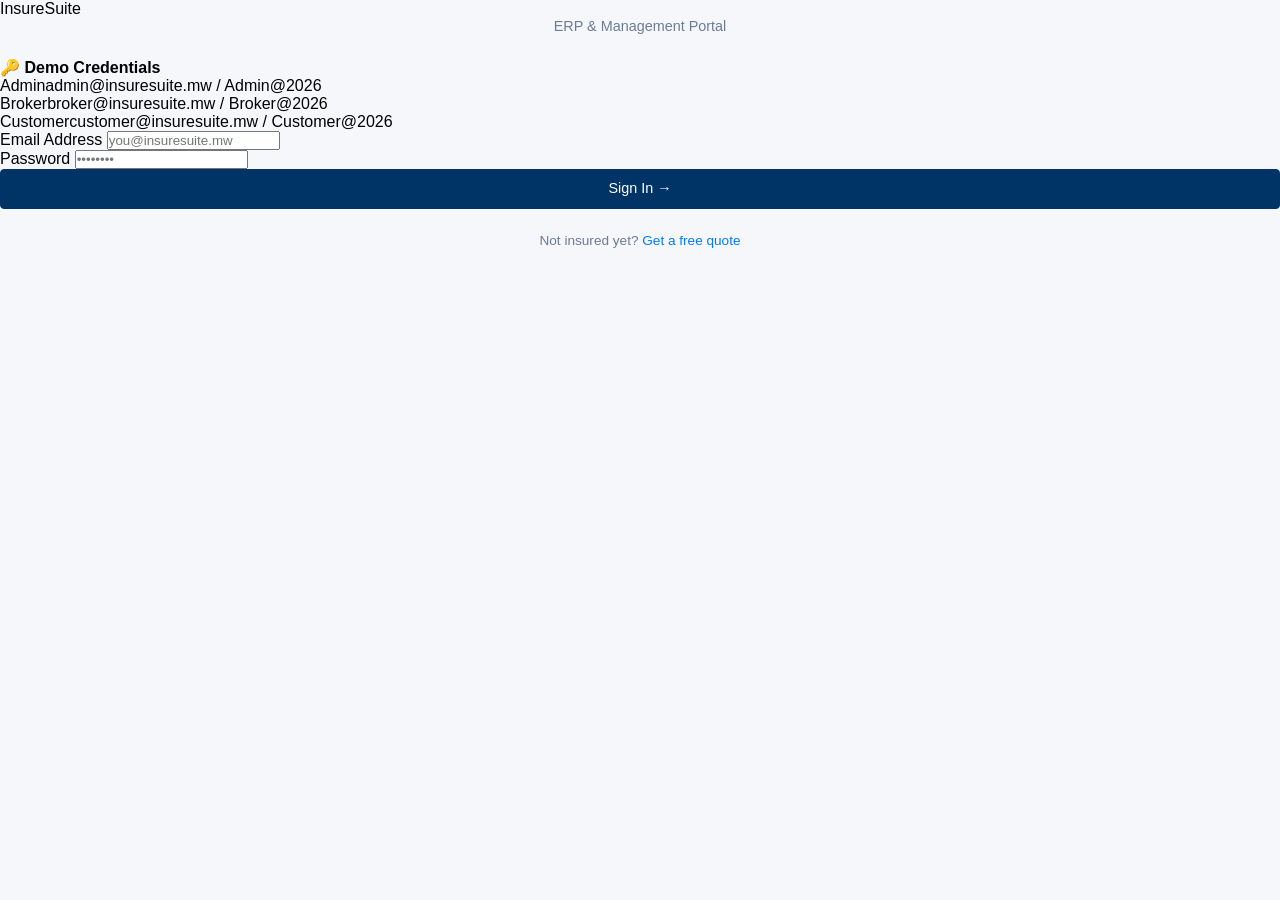
<file: login.html>
<!DOCTYPE html>
<html lang="en">
<head>
  <meta charset="UTF-8">
  <meta name="viewport" content="width=device-width,initial-scale=1.0">
  <title>Login | InsureSuite</title>
  <link rel="stylesheet" href="css/style.css">
  
</head>
<body>
<div class="login-page">
  <div class="login-card">
    <div class="login-logo">Insure<span>Suite</span></div>
    <p style="text-align:center;color:#6b7c93;font-size:.9rem;margin-bottom:1.5rem;">ERP &amp; Management Portal</p>

    <div class="creds-hint">
      <strong>🔑 Demo Credentials</strong>
      <div class="creds-row"><span>Admin</span><span>admin@insuresuite.mw / Admin@2026</span></div>
      <div class="creds-row"><span>Broker</span><span>broker@insuresuite.mw / Broker@2026</span></div>
      <div class="creds-row"><span>Customer</span><span>customer@insuresuite.mw / Customer@2026</span></div>
    </div>

    <form id="loginForm">
      <div class="form-group">
        <label for="email">Email Address</label>
        <input type="email" id="email" placeholder="you@insuresuite.mw" required>
      </div>
      <div class="form-group">
        <label for="password">Password</label>
        <input type="password" id="password" placeholder="••••••••" required>
      </div>
      <div id="loginError" style="display:none;background:#fee2e2;color:#991b1b;padding:.75rem;border-radius:8px;font-size:.85rem;margin-bottom:1rem;">
        ❌ Invalid credentials. Please check and try again.
      </div>
      <button type="submit" class="btn btn-primary" style="width:100%;justify-content:center;">Sign In →</button>
    </form>
    <p style="text-align:center;margin-top:1.5rem;font-size:.85rem;color:#6b7c93;">
      Not insured yet? <a href="quotes.html">Get a free quote</a>
    </p>
  </div>
</div>
<script src="js/app.js"></script></body></html>
</file>
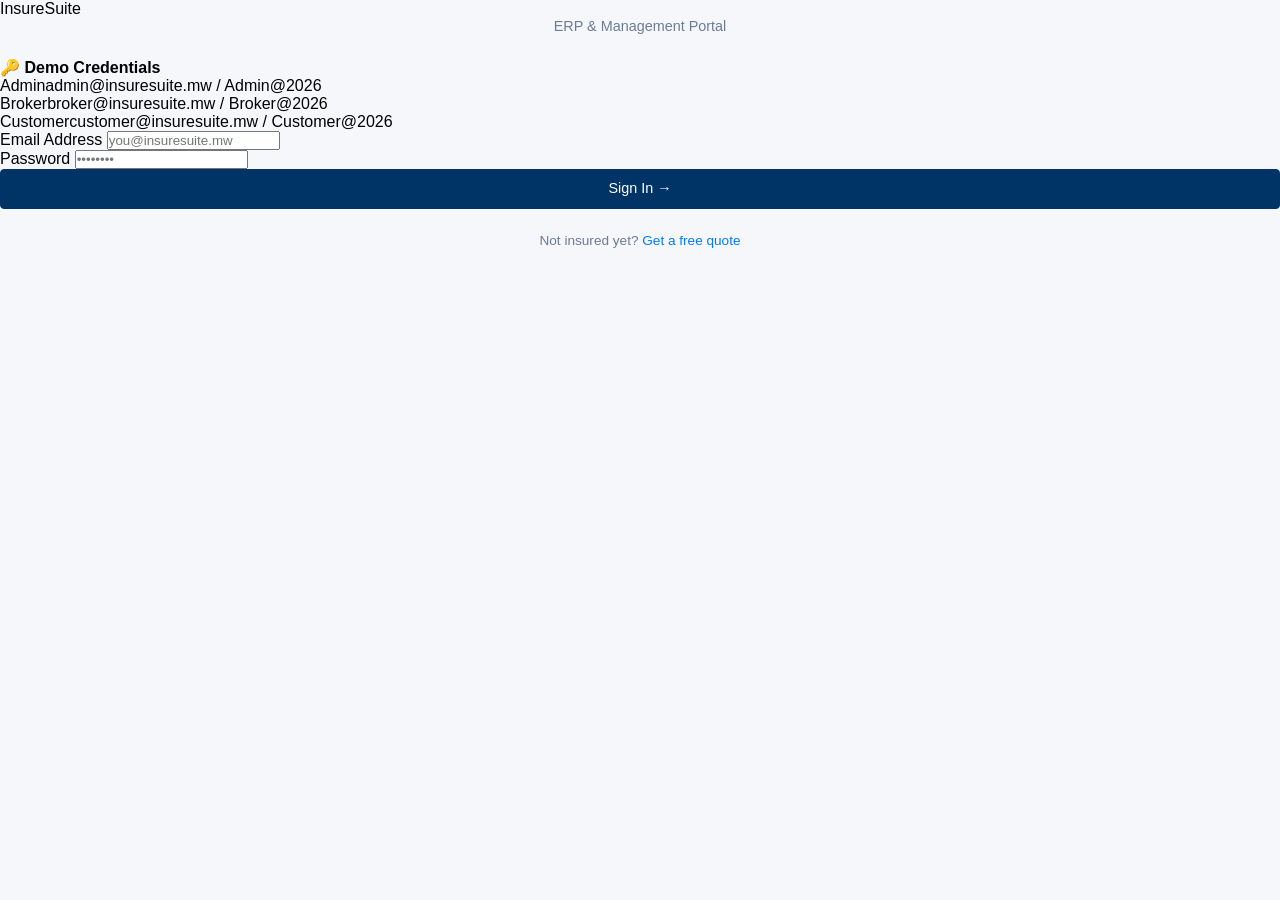
<file: policies.html>
<!DOCTYPE html>
<html lang="en">
<head>
  <meta charset="UTF-8">
  <meta name="viewport" content="width=device-width,initial-scale=1.0">
  <title>Policies | InsureSuite</title>
  <link rel="stylesheet" href="css/style.css">
  
</head>
<body><div class="app-layout">
    <aside class="sidebar" id="sidebar">
      <div class="sidebar-brand">Insure<span>Suite</span></div>
      <ul class="sidebar-nav">
        <li class="nav-section">Main</li>
        <li><a href="dashboard.html">🏠 Dashboard</a></li>
        <li class="nav-section">Insurance</li>
        <li><a href="policies.html">📋 Policies</a></li>
        <li><a href="claims.html">🛡️ Claims</a></li>
        <li><a href="customers.html">👥 Customers</a></li>
        <li><a href="brokers.html">🤝 Brokers</a></li>
        <li class="nav-section">Public</li>
        <li><a href="quotes.html">💬 Get a Quote</a></li>
        <li><a href="index.html">🌐 Public Site</a></li>
        <li class="nav-section">Account</li>
        <li><a href="#" class="logout-btn">🔓 Logout</a></li>
      </ul>
    </aside>
<div class="main-content">

    <div class="top-bar">
      <div style="display:flex;align-items:center;gap:1rem;">
        <button id="sideToggle" style="background:none;border:none;font-size:1.4rem;cursor:pointer;">☰</button>
        <span class="top-bar-title">Policies</span>
      </div>
      <div class="user-chip">
        <div class="avatar">TI</div>
        <span style="font-size:.85rem;color:#6b7c93;">Tafika Itaye &nbsp;|&nbsp; Admin</span>
        <a href="#" class="logout-btn" style="font-size:.8rem;color:#e63946;margin-left:.5rem;">Logout</a>
      </div>
    </div>
<div class="card">
  <div style="display:flex;align-items:center;justify-content:space-between;margin-bottom:1.2rem;flex-wrap:wrap;gap:.8rem;">
    <div class="pill-row" style="margin:0;">
      <span class="pill active" onclick="filterTable('')">All</span>
      <span class="pill" onclick="filterTable('active')">Active</span>
       <span class="pill" onclick="filterTable('pending')">Pending</span>
    </div>
    <input type="text" id="searchBox" placeholder="🔍 Search..." style="width:220px;padding:.5rem .8rem;font-size:.85rem;">
  </div>
  <div class="table-wrap">
    <table>
      <thead><tr><th>ID</th><th>Customer</th><th>Type</th><th>Premium</th><th>Status</th><th>Start</th><th>End</th></tr></thead>
      <tbody id="policiesTable"></tbody>
    </table>
  </div>
</div>
</div>
</div>
<script>
function filterTable(val){
  document.querySelectorAll('.pill').forEach(p=>p.classList.remove('active'));
  event.target.classList.add('active');
  document.querySelectorAll('#policiesTable tr').forEach(r=>{
    r.style.display = val===''||r.textContent.toLowerCase().includes(val) ? '' : 'none';
  });
}
document.addEventListener('input',()=>{
  const q=document.getElementById('searchBox').value.toLowerCase();
  document.querySelectorAll('#policiesTable tr').forEach(r=>{
    r.style.display=r.textContent.toLowerCase().includes(q)?'':'none';
  });
});
</script>
<script src="js/data.js"></script><script src="js/app.js"></script></body></html>
</file>
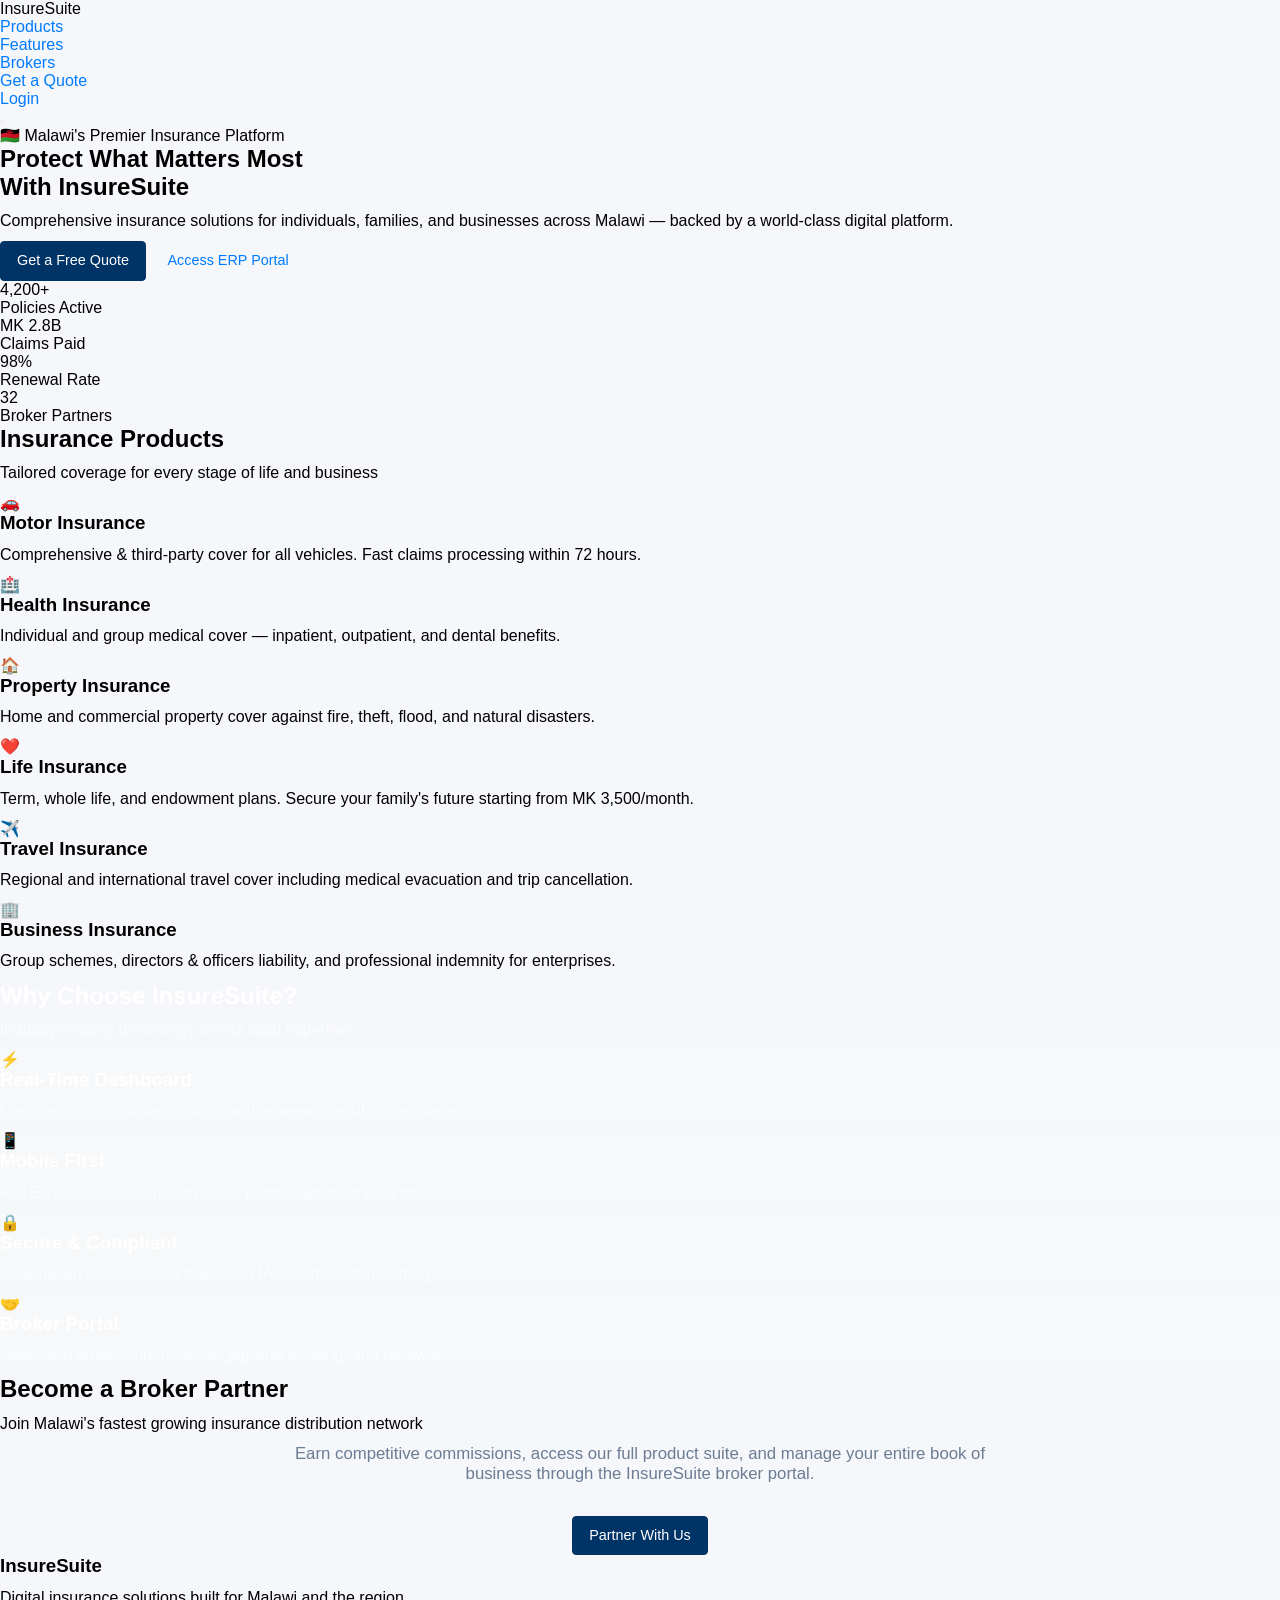
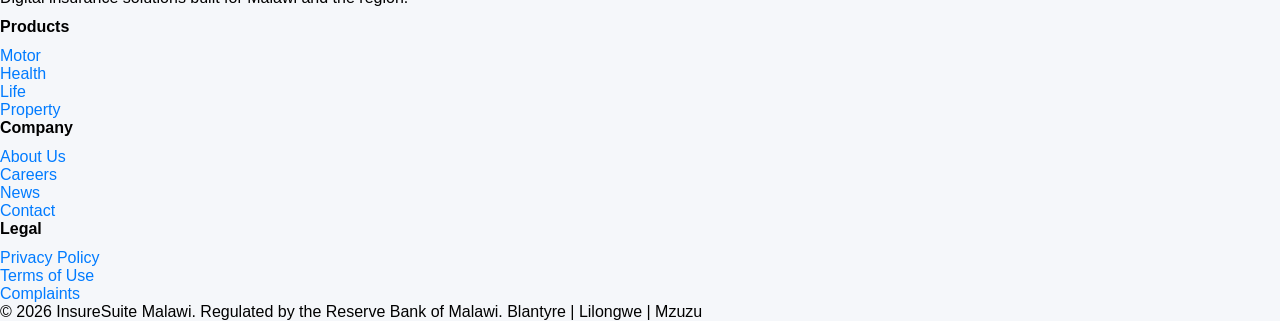
<file: portfolio.html>
<!DOCTYPE html>
<html lang="en">
<head>
  <meta charset="UTF-8" />
  <meta name="viewport" content="width=device-width, initial-scale=1.0" />
  <title>InsureSuite – Portfolio</title>
  <link rel="stylesheet" href="css/style.css" />
</head>
<body class="portfolio-page">
  <header class="suite-header">
    <h1>InsureSuite</h1>
    <div class="user-nav">
      <span id="sessionInfo"></span> •
      <a href="index.html" id="logoutBtn">Logout</a>
    </div>
  </header>

  <nav class="main-menu">
    <a href="dashboard.html" class="menu-item">Dashboard</a>
    <a href="claims.html" class="menu-item">Claims</a>
    <a href="policies.html" class="menu-item">Policies</a>
    <a href="crm.html" class="menu-item">CRM & Renewals</a>
    <a href="portfolio.html" class="menu-item active">Portfolio</a>
    <a href="documents.html" class="menu-item">Documents</a>
    <a href="admin.html" class="menu-item">Admin</a>
  </nav>

  <main class="page-main">
    <section class="section-header">
      <h2>Portfolio Transfer Control</h2>
      <button id="newTransferBtn" class="btn btn-primary">New Transfer</button>
    </section>

    <div id="transferFormWrap" class="form-card" style="display:none;">
      <h3>Initiate Transfer</h3>
      <form id="transferForm">
        <div class="form-row">
          <label>Type</label>
          <select id="transferType" required>
            <option>Policy</option>
            <option>Claim</option>
            <option>Customer</option>
          </select>
        </div>
        <div class="form-row">
          <label>Reference</label>
          <input type="text" id="transferRef" required />
        </div>
        <div class="form-row">
          <label>To</label>
          <input type="text" id="transferTo" required placeholder="Target branch or user" />
        </div>
        <div class="form-row">
          <label>Reason</label>
          <textarea id="transferReason" rows="3" required></textarea>
        </div>
        <div class="form-row">
          <button type="submit" class="btn btn-primary">Save Transfer</button>
          <button type="button" id="cancelTransferBtn" class="btn btn-secondary">Cancel</button>
        </div>
      </form>
    </div>

    <table class="data-table" id="transferTable">
      <thead>
        <tr>
          <th>Type</th>
          <th>Reference</th>
          <th>From</th>
          <th>To</th>
          <th>Status</th>
          <th>Actions</th>
        </tr>
      </thead>
      <tbody></tbody>
    </table>
  </main>

  <script>
    window.data = {
      branches: [
        { id: 1, name: "Head Office – Blantyre", code: "BO" },
        { id: 2, name: "Lilongwe Branch", code: "LW" },
        { id: 3, name: "Mzuzu Branch", code: "MZ" }
      ],
      transfers: [
        { id: 1, type: "Policy", ref: "POL-2025-002", from: "Blantyre", to: "Lilongwe", status: "Pending", reason: "Client relocated" },
        { id: 2, type: "Claim", ref: "CLM-2025-003", from: "Blantyre", to: "Mzuzu", status: "Confirmed", reason: "Claims load balancing" },
        { id: 3, type: "Policy", ref: "POL-2025-004", from: "Mzuzu", to: "Blantyre", status: "Pending", reason: "Senior underwriter review" }
      ]
    };

    const app = {
      session: null,
      loadSession() {
        const s = localStorage.getItem("insuresuite-session");
        if (s) this.session = JSON.parse(s);
      },
      requireSession() {
        if (!this.session) {
          window.location = "index.html";
          return false;
        }
        return true;
      },
      setHeader() {
        const el = document.getElementById("sessionInfo");
        if (!el || !this.session) return;
        const branch = window.data.branches.find(b => b.id === this.session.branchId);
        el.textContent = `${this.session.role} • ${branch ? branch.name : "Unknown Branch"}`;
      },
      renderTransfers() {
        const tbody = document.querySelector("#transferTable tbody");
        tbody.innerHTML = "";
        window.data.transfers.forEach(t => {
          const tr = document.createElement("tr");
          tr.innerHTML = `
            <td>${t.type}</td>
            <td>${t.ref}</td>
            <td>${t.from}</td>
            <td>${t.to}</td>
            <td><span class="status-pill ${t.status.toLowerCase()}">${t.status}</span></td>
            <td>
              <button class="btn btn-xs btn-primary" data-id="${t.id}" data-action="confirm">Confirm</button>
              <button class="btn btn-xs btn-secondary" data-id="${t.id}" data-action="view">View</button>
            </td>
          `;
          tbody.appendChild(tr);
        });
        tbody.querySelectorAll("button").forEach(btn => {
          btn.addEventListener("click", () => {
            const t = window.data.transfers.find(x => x.id === parseInt(btn.dataset.id));
            if (!t) return;
            if (btn.dataset.action === "confirm") {
              t.status = "Confirmed";
              this.renderTransfers();
            } else {
              alert(`Transfer ${t.type} ${t.ref}
From: ${t.from}
To: ${t.to}
Reason: ${t.reason}
Status: ${t.status}`);
            }
          });
        });
      },
      initForm() {
        const wrap = document.getElementById("transferFormWrap");
        document.getElementById("newTransferBtn").addEventListener("click", () => wrap.style.display = "block");
        document.getElementById("cancelTransferBtn").addEventListener("click", () => wrap.style.display = "none");
        document.getElementById("transferForm").addEventListener("submit", (e) => {
          e.preventDefault();
          const newId = Math.max(...window.data.transfers.map(t => t.id)) + 1;
          window.data.transfers.unshift({
            id: newId,
            type: document.getElementById("transferType").value,
            ref: document.getElementById("transferRef").value.trim(),
            from: this.session ? "Current Branch" : "—",
            to: document.getElementById("transferTo").value.trim(),
            status: "Pending",
            reason: document.getElementById("transferReason").value.trim()
          });
          e.target.reset();
          wrap.style.display = "none";
          this.renderTransfers();
        });
      },
      init() {
        this.loadSession();
        if (!this.requireSession()) return;
        this.setHeader();
        this.renderTransfers();
        this.initForm();
      }
    };

    document.addEventListener("DOMContentLoaded", () => app.init());
  </script>
</body>
</html>        { id: 2, type: "Claim",  idNo: "CLM-2025-003", from: "Blantyre", to: "Mzuzu",   status: "Confirmed" },
        { id: 3, type: "Policy", idNo: "POL-2025-004", from: "Mzuzu",    to: "Blantyre", status: "Pending" },
      ];

      // Toggle new transfer form
      const newTransferBtn = document.getElementById("newTransferBtn");
      const newTransferForm = document.getElementById("newTransferForm");
      const cancelTransferBtn = document.getElementById("cancelTransferBtn");

      newTransferBtn.addEventListener("click", () => {
        newTransferForm.style.display = "block";
      });

      cancelTransferBtn.addEventListener("click", () => {
        newTransferForm.style.display = "none";
      });

      // Submit transfer (simulated)
      const transferForm = document.getElementById("transferForm");
      transferForm.addEventListener("submit", (e) => {
        e.preventDefault();
        const type   = document.getElementById("transferType").value;
        const idNo   = document.getElementById("transferId").value;
        const to     = document.getElementById("toBranchUser").value;
        const reason = document.getElementById("transferReason").value;

        const maxId = Math.max(...window.data.portfolioTransfers.map(t => t.id)) + 10;
        window.data.portfolioTransfers.push({
          id: maxId,
          type: type,
          idNo: idNo,
          from: "Simulated Current Branch",
          to: to,
          reason: reason,
          status: "Pending"
        });

        transferForm.reset();
        newTransferForm.style.display = "none";
        renderTransfersTable();
      });

      // Render transfer history
      const transfersTable = document.querySelector("#transfersTable tbody");
      function renderTransfersTable() {
        transfersTable.innerHTML = "";

        window.data.portfolioTransfers.forEach(t => {
          const tr = document.createElement("tr");
          tr.innerHTML = [
            `<td>${t.type}</td>`,
            `<td>${t.idNo}</td>`,
            `<td>${t.from}</td>`,
            `<td>${t.to}</td>`,
            `<td><span class="status-pill ${getStatusClass(t.status)}">${t.status}</span></td>`,
            `<td>
              ${t.status === "Pending"
                ? `<button class="btn btn-xs btn-primary" data-enc="${t.id}">Confirm</button>`
                : `<button class="btn btn-xs btn-secondary" data-enc="${t.id}">View</button>`}
            </td>`
          ].join("");
          transfersTable.appendChild(tr);
        });

        transfersTable.querySelectorAll("button").forEach(btn => {
          btn.addEventListener("click", (e) => {
            const tid = e.target.getAttribute("data-enc");
            const t = window.data.portfolioTransfers.find(x => x.id === parseInt(tid));
            if (!t) return;

            if (t.status === "Pending") {
              if (confirm(`Confirm transfer of ${t.type} ${t.idNo} to ${t.to}?`)) {
                t.status = "Confirmed";
                renderTransfersTable();
              }
            } else {
              alert(`Viewing transfer: ${t.type} ${t.idNo} (${t.status})
Reason: ${t.reason}`);
            }
          });
        });
      }

      function getStatusClass(status) {
        switch (status) {
          case "Pending": return "status-yellow";
          case "Confirmed": return "status-green";
          default: return "status-gray";
        }
      }

      renderTransfersTable();
    });
  </script>
</body>
</html>
</file>
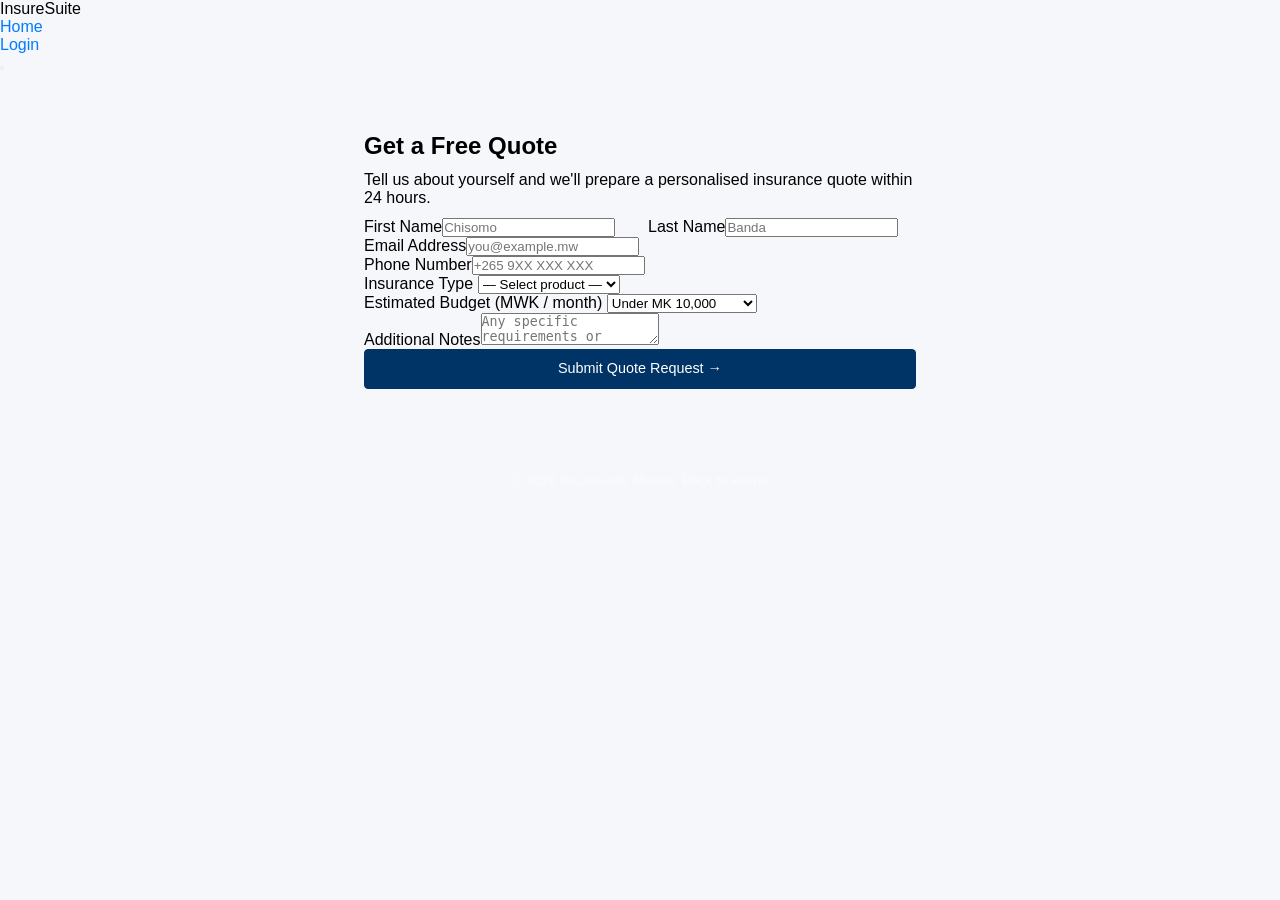
<file: quotes.html>
<!DOCTYPE html>
<html lang="en">
<head>
  <meta charset="UTF-8">
  <meta name="viewport" content="width=device-width,initial-scale=1.0">
  <title>Get a Quote | InsureSuite</title>
  <link rel="stylesheet" href="css/style.css">
  
</head>
<body>
<nav class="nav">
  <div class="nav-brand">Insure<span>Suite</span></div>
  <ul class="nav-links">
    <li><a href="index.html">Home</a></li>
    <li><a href="login.html" class="nav-cta">Login</a></li>
  </ul>
  <button class="nav-toggle"><span></span><span></span><span></span></button>
</nav>

<section style="max-width:680px;margin:0 auto;padding:60px 5%;">
  <div class="section-title">
    <h2>Get a Free Quote</h2>
    <p>Tell us about yourself and we'll prepare a personalised insurance quote within 24 hours.</p>
  </div>

  <div class="card">
    <div id="quoteSuccess" style="display:none;background:#dcfce7;color:#166534;padding:1rem;border-radius:8px;margin-bottom:1.5rem;">
      ✅ Thank you! Your quote request has been submitted. Our team will contact you within 24 hours.
    </div>
    <form id="quoteForm">
      <div style="display:grid;grid-template-columns:1fr 1fr;gap:1rem;">
        <div class="form-group"><label>First Name</label><input type="text" placeholder="Chisomo" required></div>
        <div class="form-group"><label>Last Name</label><input type="text" placeholder="Banda" required></div>
      </div>
      <div class="form-group"><label>Email Address</label><input type="email" placeholder="you@example.mw" required></div>
      <div class="form-group"><label>Phone Number</label><input type="tel" placeholder="+265 9XX XXX XXX" required></div>
      <div class="form-group">
        <label>Insurance Type</label>
        <select required>
          <option value="">— Select product —</option>
          <option>Motor Insurance</option>
          <option>Health Insurance</option>
          <option>Life Insurance</option>
          <option>Property Insurance</option>
          <option>Travel Insurance</option>
          <option>Business Insurance</option>
        </select>
      </div>
      <div class="form-group">
        <label>Estimated Budget (MWK / month)</label>
        <select>
          <option>Under MK 10,000</option>
          <option>MK 10,000 – 30,000</option>
          <option>MK 30,000 – 80,000</option>
          <option>MK 80,000 – 200,000</option>
          <option>Over MK 200,000</option>
        </select>
      </div>
      <div class="form-group"><label>Additional Notes</label><textarea placeholder="Any specific requirements or questions..."></textarea></div>
      <button type="submit" class="btn btn-primary" style="width:100%;">Submit Quote Request →</button>
    </form>
  </div>
</section>

<footer style="background:var(--primary);text-align:center;padding:1.5rem;color:rgba(255,255,255,.5);font-size:.85rem;">
  © 2026 InsureSuite Malawi. <a href="index.html" style="color:var(--accent);">Back to Home</a>
</footer>
<script src="js/app.js"></script></body></html>
</file>
<file: css/style.css>
/* =========================
   INSURESUITE – Base Layout
   ========================= */

* {
  margin: 0;
  padding: 0;
  box-sizing: border-box;
}

body {
  font-family: "Segoe UI", -apple-system, BlinkMacSystemFont, sans-serif;
  background-color: #f5f7fa;
  min-height: 100vh;
  display: flex;
  flex-direction: column;
}

/* Typography */
h1, h2, h3, h4, h5, h6 {
  margin: 0 0 0.7rem 0;
  font-weight: 600;
}

p {
  margin-bottom: 0.7rem;
}

/* Links and buttons */
a {
  color: #007bff;
  text-decoration: none;
}

a:hover {
  text-decoration: underline;
}

/* Basic button */
.btn {
  display: inline-block;
  padding: 0.5rem 1rem;
  font-size: 0.9rem;
  border: 1px solid transparent;
  border-radius: 0.25rem;
  cursor: pointer;
  line-height: 1.5;
  text-align: center;
}

.btn-primary {
  background-color: #003366;
  color: #fff;
  border-color: #003366;
}

.btn-primary:hover {
  background-color: #00264d;
  border-color: #00264d;
}

.btn-secondary {
  background-color: #6c757d;
  color: #fff;
  border-color: #6c757d;
}

.btn-secondary:hover {
  background-color: #5a6268;
}

.btn-xs {
  padding: 0.2rem 0.5rem;
  font-size: 0.8rem;
}

/* ==================================
   Header & Navigation
   ================================== */

.suite-header {
  background-color: #003366;
  color: #fff;
  padding: 0.8rem 1.5rem;
  display: flex;
  justify-content: space-between;
  align-items: center;
  flex: 0 0 auto;
}

.suite-header h1 {
  margin: 0;
  font-size: 1.4rem;
  font-weight: 600;
}

.user-nav {
  font-size: 0.9rem;
}

/* Main menu nav */
.main-menu {
  background-color: #eef1f5;
  border-bottom: 1px solid #d1d7e0;
  padding: 0.4rem 1rem;
  display: flex;
  flex-wrap: wrap;
  gap: 0.2rem;
}

.main-menu .menu-item {
  display: inline-block;
  padding: 0.5rem 1rem;
  text-decoration: none;
  color: #00264d;
  border-radius: 0.2rem;
  font-size: 0.9rem;
}

.main-menu .menu-item:hover,
.main-menu .menu-item.active {
  background-color: #003366;
  color: #fff;
}

/* ==================================
   Page Layout (Prevents “jump”)
   ================================== */

.page-main {
  flex: 1 1 auto;
  padding: 1.5rem 2rem;
}

/* Section header with title + button */
.section-header {
  display: flex;
  justify-content: space-between;
  align-items: center;
  margin-bottom: 1.2rem;
}

.section-header h2 {
  margin: 0;
  font-size: 1.3rem;
}

/* ==================================
   KPI Grid (Dashboard)
   ================================== */

.kpi-grid {
  display: grid;
  grid-template-columns: repeat(auto-fit, minmax(200px, 1fr));
  gap: 1rem;
  margin-bottom: 1.5rem;
}

.kpi-card {
  padding: 1rem 1.2rem;
  border-radius: 0.4rem;
  color: #fff;
  box-shadow: 0 2px 6px rgba(0, 0, 0, 0.12);
  display: grid;
  grid-template-rows: 1fr auto;
}

.kpi-card.orange  { background-color: #ff9900; }
.kpi-card.green   { background-color: #00b050; }
.kpi-card.red     { background-color: #c00000; }
.kpi-card.blue    { background-color: #0070c0; }
.kpi-card.yellow  { background-color: #ffc000; }
.kpi-card.purple  { background-color: #7030a0; }

.kpi-card h3 {
  font-size: 0.9rem;
  font-weight: 500;
  margin-bottom: 0.3rem;
  text-transform: uppercase;
  letter-spacing: 0.5px;
  opacity: 0.95;
}

.kpi-value {
  font-size: 1.8rem;
  font-weight: 700;
  text-align: right;
  margin-top: 0.2rem;
}

/* ==================================
   Charts (Dashboard)
   ================================== */

.chart-row {
  display: flex;
  gap: 1.2rem;
  margin-bottom: 2rem;
  flex-wrap: wrap;
}

.chart-card {
  flex: 1 1 auto;
  min-width: 320px;
  background-color: #fff;
  border-radius: 0.4rem;
  padding: 1rem;
  box-shadow: 0 1px 4px rgba(0, 0, 0, 0.1);
}

.chart-card h4 {
  margin: 0 0 0.8rem 0;
  color: #003366;
  font-size: 0.95rem;
}

/* ==================================
   Forms
   ================================== */

.form-card {
  background-color: #fff;
  border-radius: 0.4rem;
  padding: 1rem 1.2rem;
  box-shadow: 0 1px 4px rgba(0, 0, 0, 0.1);
  margin-bottom: 1.2rem;
}

.form-row {
  margin-bottom: 0.8rem;
}

.form-row label {
  display: block;
  margin-bottom: 0.3rem;
  color: #495057;
  font-size: 0.9rem;
  font-weight: 500;
}

.form-row input,
.form-row select,
.form-row textarea {
  width: 100%;
  padding: 0.6rem 0.75rem;
  border: 1px solid #ced4da;
  border-radius: 0.25rem;
  font-size: 0.95rem;
  color: #495057;
  background-color: #fff;
}

.form-row input:focus,
.form-row select:focus,
.form-row textarea:focus {
  outline: none;
  border-color: #007bff;
  box-shadow: 0 0 0 0.2rem rgba(0, 123, 255, 0.25);
}

/* Search bar */
.search-bar {
  margin-bottom: 1rem;
}

.search-bar label {
  margin-bottom: 0.3rem;
  display: block;
  font-size: 0.9rem;
  color: #495057;
}

#policySearchInput {
  width: 100%;
  padding: 0.5rem 0.75rem;
  border: 1px solid #ced4da;
  border-radius: 0.25rem;
  font-size: 0.95rem;
}

/* ==================================
   Data Table
   ================================== */

.data-table {
  width: 100%;
  border-collapse: collapse;
  font-size: 0.9rem;
}

.data-table thead {
  background-color: #003366;
  color: #fff;
}

.data-table th {
  padding: 0.6rem 0.75rem;
  text-align: left;
}

.data-table td {
  padding: 0.6rem 0.75rem;
  border-top: 1px solid #dee2e6;
}

.data-table tbody tr:nth-child(even) {
  background-color: #f8f9fa;
}

.data-table tbody tr:hover {
  background-color: #e2e6ea;
}

/* For table cells with nowrap */
.nowrap {
  white-space: nowrap;
}

/* ==================================
   Status Pills (KPI indicators)
   ================================== */

.status-pill {
  padding: 0.2rem 0.5rem;
  border-radius: 0.2rem;
  font-size: 0.8rem;
  font-weight: 600;
  text-transform: uppercase;
  text-align: center;
  display: inline-block;
}

/* Active / Live states */
.status-pill.active,
.status-pill.approved,
.status-pill.confirmed,
.status-pill.green {
  background-color: #28a745;
  color: #fff;
}

/* Warning / Pending */
.status-pill.pending,
.status-pill.yellow,
.status-pill.registered,
.status-pill.assessing {
  background-color: #ffc107;
  color: #212529;
}

/* Danger / Error / Lapsed / Closed */
.status-pill.lapsed,
.status-pill.closed,
.status-pill.repudiated,
.status-pill.red {
  background-color: #dc3545;
  color: #fff;
}

/* Neutral / info */
.status-pill.gray {
  background-color: #6c757d;
  color: #fff;
}

/* ==================================
   Login / Auth pages (only if you reuse this CSS there)
   ================================== */

.auth-page {
  background: linear-gradient(135deg, #003366 0%, #005a9e 100%);
  min-height: 100vh;
  display: flex;
  align-items: center;
  justify-content: center;
}

.login-container {
  width: 380px;
  max-width: 90vw;
  padding: 2rem 2.2rem;
  background: #fff;
  border-radius: 0.5rem;
  box-shadow: 0 8px 25px rgba(0, 0, 0, 0.2);
  color: #003366;
}

.login-container h1 {
  margin-top: 0;
  text-align: center;
  color: #003366;
}

.login-container p {
  text-align: center;
  font-size: 0.9rem;
  opacity: 0.75;
}

.login-form {
  margin-top: 1.5rem;
}

/* Generic form elements inside login */
.login-form .form-group {
  margin-bottom: 1rem;
}

.login-form .form-group label {
  display: block;
  margin-bottom: 0.25rem;
  font-weight: 500;
  color: #003366;
}

.login-form select,
.login-form input {
  width: 100%;
  padding: 0.6rem 0.75rem;
  border: 1px solid #ced4da;
  border-radius: 0.25rem;
  font-size: 0.95rem;
}

/* Buttons inside login */
.login-form button {
  margin-top: 0.4rem;
}

/* Dashboard link under login */
.dashboard-link {
  margin-top: 1.5rem;
  text-align: center;
  font-size: 0.9rem;
}

/* ==================================
   Splash screen (optional)
   ================================== */

.splash {
  position: fixed;
  top: 0;
  left: 0;
  width: 100vw;
  height: 100vh;
  display: flex;
  flex-direction: column;
  justify-content: center;
  align-items: center;
  background: rgba(0, 51, 102, 0.95);
  color: #fff;
  z-index: 2000;
  text-align: center;
}

.splash-logo {
  font-size: 2.5rem;
  font-weight: 600;
  margin-bottom: 0.5rem;
}

.splash-tag {
  font-size: 0.9rem;
  opacity: 0.9;
}

/* Override background from outer body if you put splash in page */
body.splash-page {
  background-image: none !important;
}
</file>
